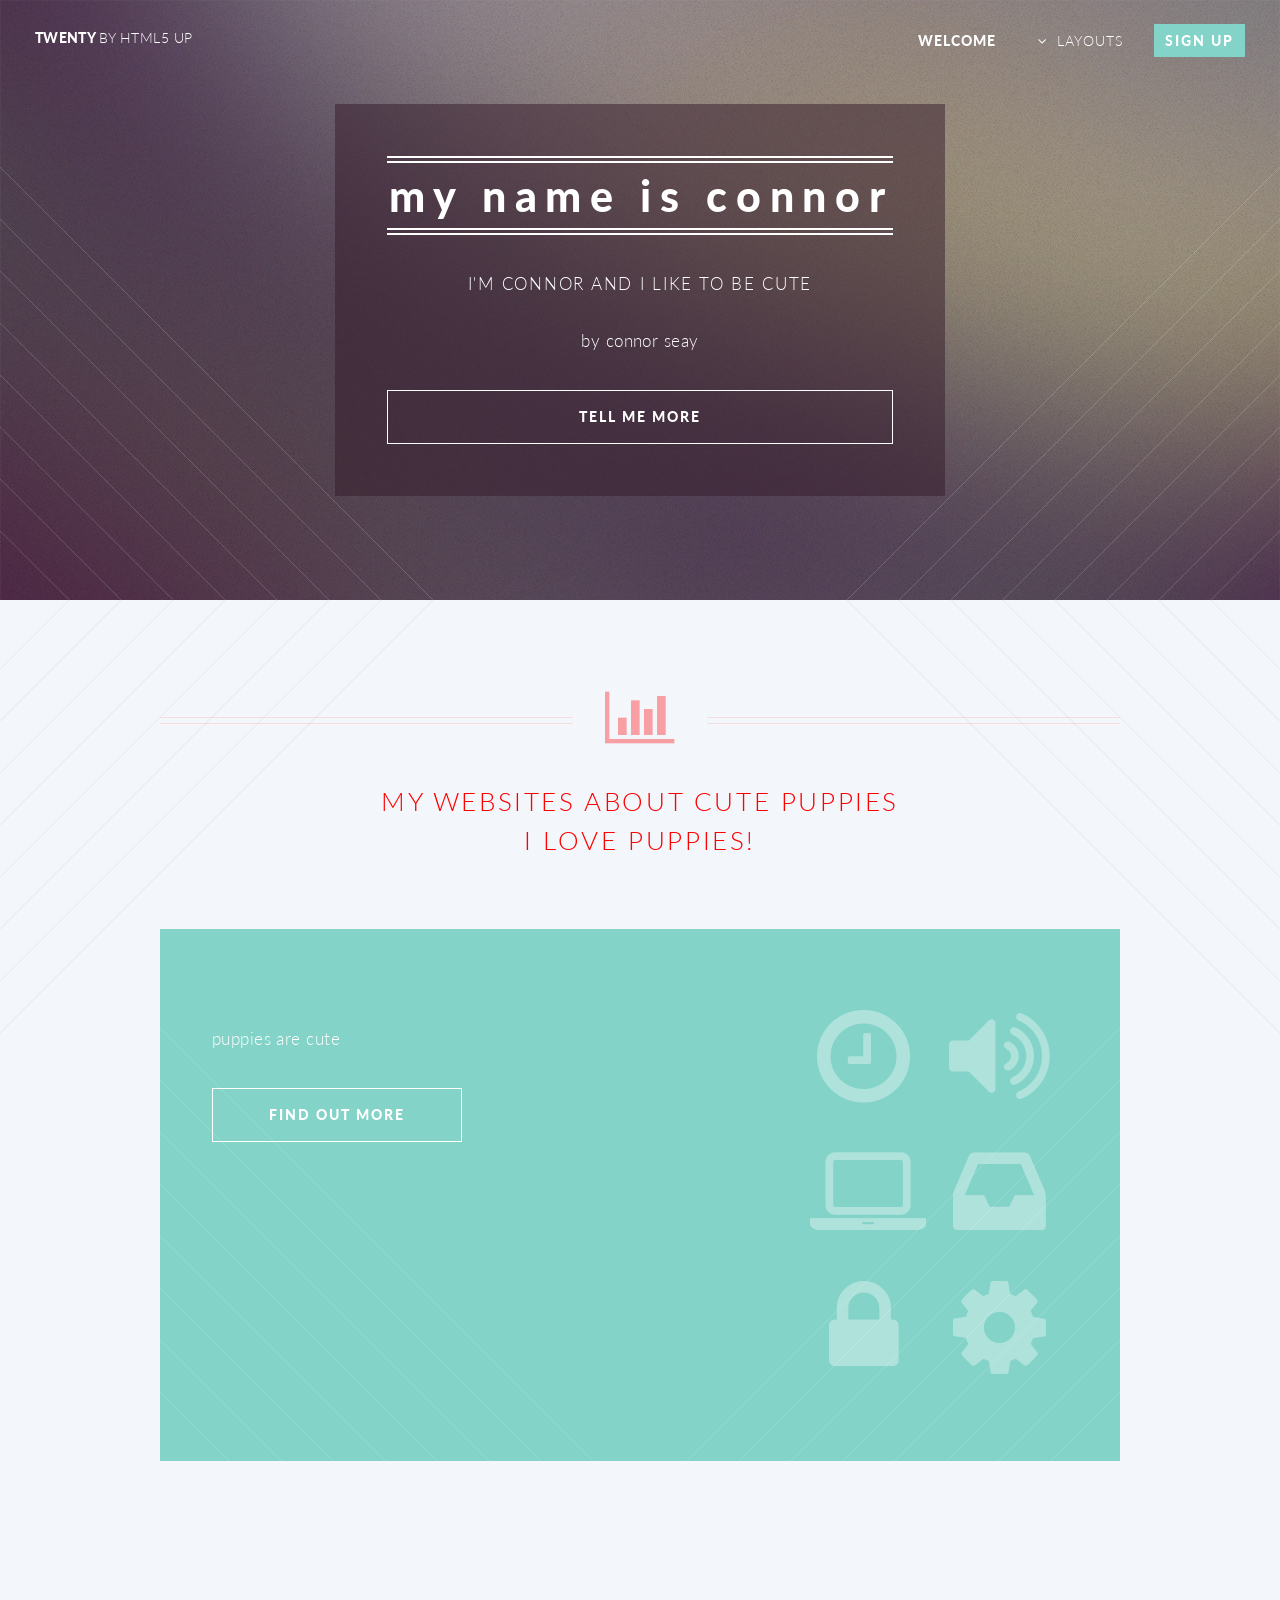
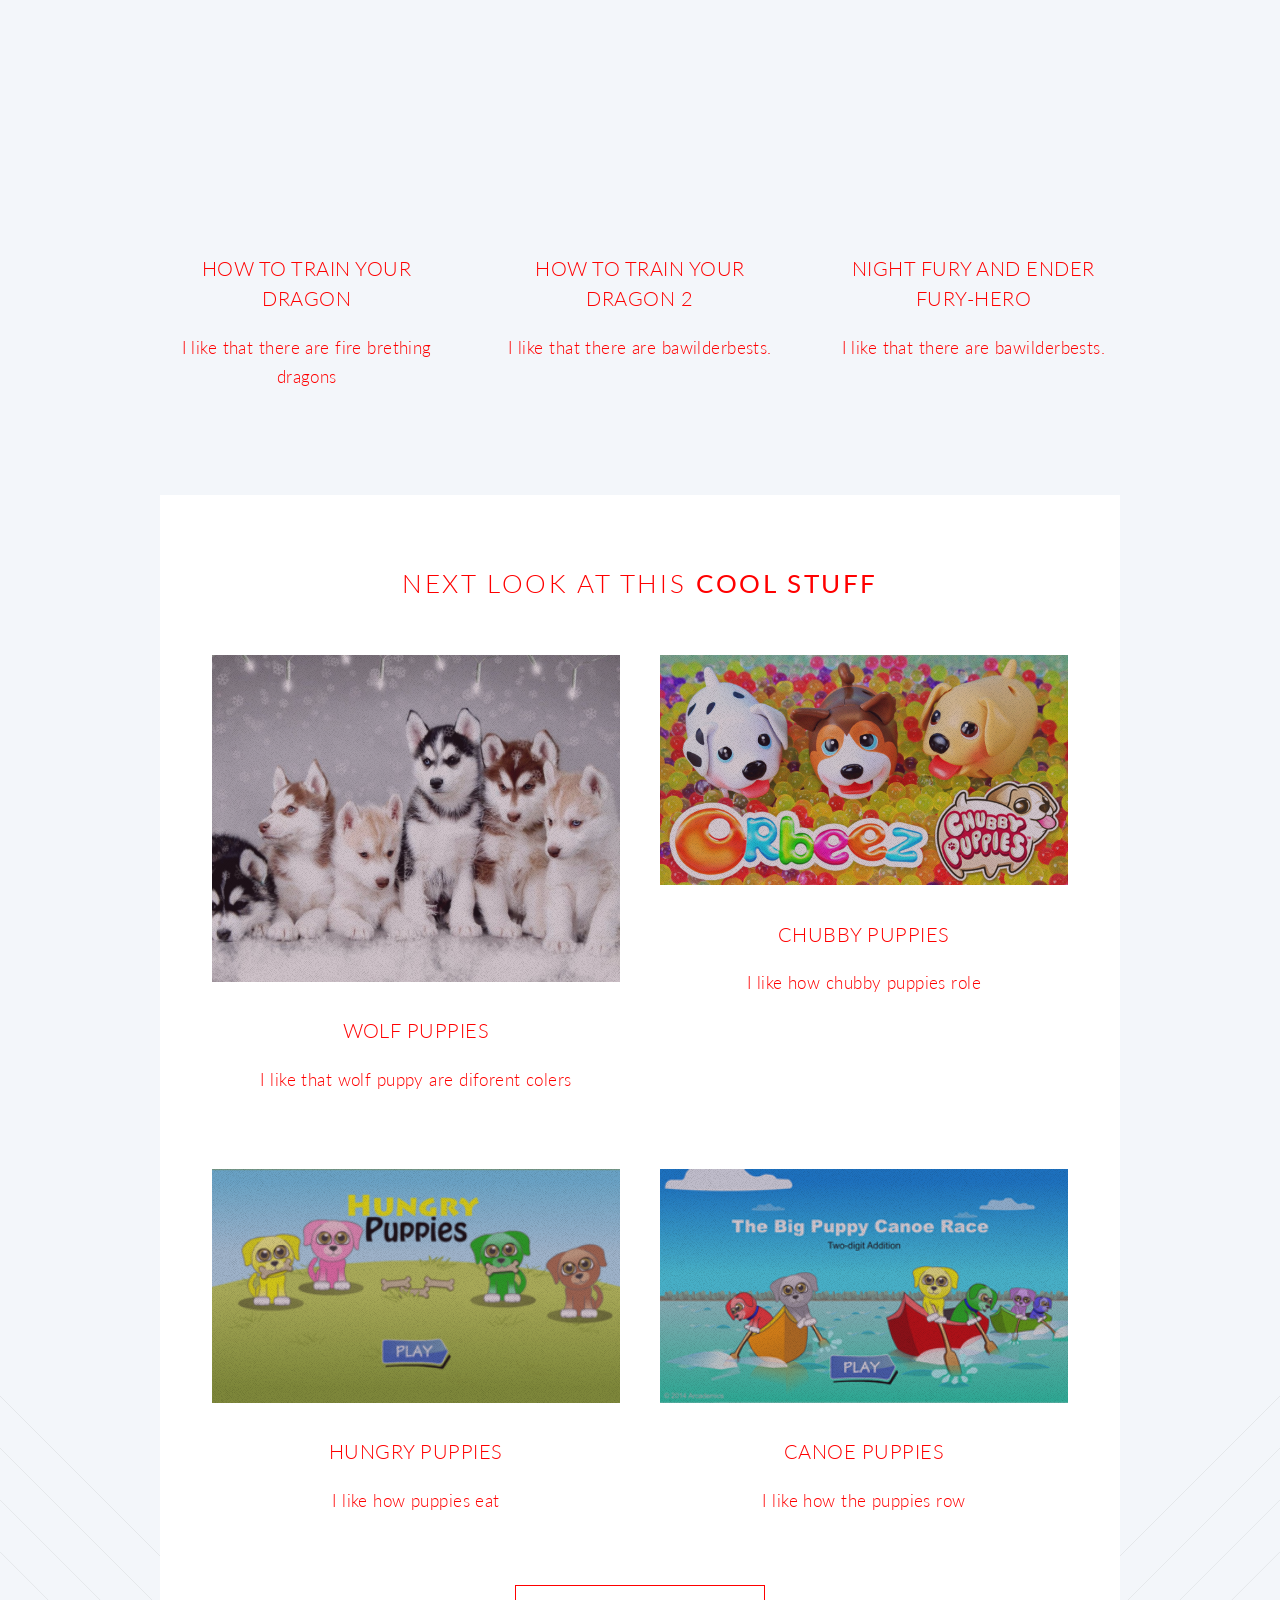
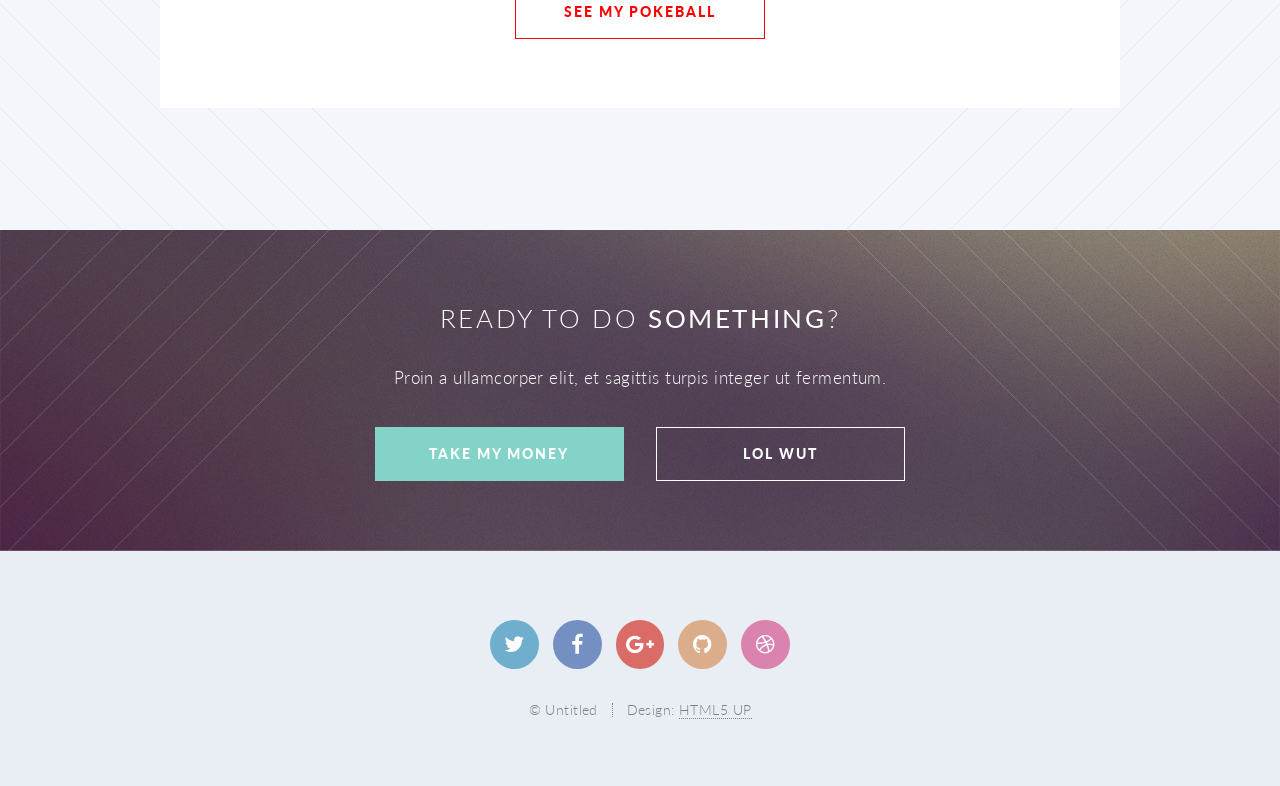
<file: index.html>
<!DOCTYPE HTML>
<!--
	Twenty by HTML5 UP
	html5up.net | @ajlkn
	Free for personal and commercial use under the CCA 3.0 license (html5up.net/license)
-->
<html>
	<head>
		<title>Connor's Website</title>
		<meta charset="utf-8" />
		<meta name="viewport" content="width=device-width, initial-scale=1" />
		<!--[if lte IE 8]><script src="assets/js/ie/html5shiv.js"></script><![endif]-->
		<link rel="stylesheet" href="assets/css/main.css" />
		<link rel="stylesheet" href="assets/css/custom.css" />
		<!--[if lte IE 8]><link rel="stylesheet" href="assets/css/ie8.css" /><![endif]-->
		<!--[if lte IE 9]><link rel="stylesheet" href="assets/css/ie9.css" /><![endif]-->
	</head>
	<body class="index">
		<div id="page-wrapper">

			<!-- Header -->
				<header id="header" class="alt">
					<h1 id="logo"><a href="index.html">Twenty <span>by HTML5 UP</span></a></h1>
					<nav id="nav">
						<ul>
							<li class="current"><a href="index.html">Welcome</a></li>
							<li class="submenu">
								<a href="#">Layouts</a>
								<ul>
									<li><a href="left-sidebar.html">Left Sidebar</a></li>
									<li><a href="right-sidebar.html">Right Sidebar</a></li>
									<li><a href="no-sidebar.html">No Sidebar</a></li>
									<li><a href="contact.html">Contact</a></li>
									<li class="submenu">
										<a href="#">Submenu</a>
										<ul>
											<li><a href="#">Dolore Sed</a></li>
											<li><a href="#">Consequat</a></li>
											<li><a href="#">Lorem Magna</a></li>
											<li><a href="#">Sed Magna</a></li>
											<li><a href="#">Ipsum Nisl</a></li>
										</ul>
									</li>
								</ul>
							</li>
							<li><a href="#" class="button special">Sign Up</a></li>
						</ul>
					</nav>
				</header>

			<!-- Banner -->
				<section id="banner">

					<!--
						".inner" is set up as an inline-block so it automatically expands
						in both directions to fit whatever's inside it. This means it won't
						automatically wrap lines, so be sure to use line breaks where
						appropriate (<br />).
					-->
					<div class="inner">

						<header>
							<h2 style="text-transform:lowercase"> My name is Connor</h2>
						</header>
						<p>I'm connor and I like to be cute
            </p>
						<br />
						by connor seay</p>
						<footer>
							<ul class="buttons vertical">
								<li><a href="#main" class="button fit scrolly">Tell Me More</a></li>
							</ul>
						</footer>

					</div>

				</section>

			<!-- Main -->
				<article id="main">
		<header class="special container">
						<span class="icon fa-bar-chart-o"></span>
						<h2> my websites about cute puppies<br> I LOVE PUPPIES!</h2>
						
					</header>

					<!-- One -->
						<section class="wrapper style2 container special-alt">
							<div class="row 50%">
								<div class="8u 12u(narrower)">

									<header>
										<h2></h2>
									</header>
									<p>puppies are cute</p>
									<footer>
										<ul class="buttons">
											<li><a href="#" class="button">Find Out More</a></li>
										</ul>
									</footer>

								</div>
								<div class="4u 12u(narrower) important(narrower)">

									<ul class="featured-icons">
										<li><span class="icon fa-clock-o"><span class="label">Feature 1</span></span></li>
										<li><span class="icon fa-volume-up"><span class="label">Feature 2</span></span></li>
										<li><span class="icon fa-laptop"><span class="label">Feature 3</span></span></li>
										<li><span class="icon fa-inbox"><span class="label">Feature 4</span></span></li>
										<li><span class="icon fa-lock"><span class="label">Feature 5</span></span></li>
										<li><span class="icon fa-cog"><span class="label">Feature 6</span></span></li>
									</ul>

								</div>
							</div>
						</section>

					<!-- Two -->
						<section class="wrapper style1 container special">
							<div class="row">
								<div class="4u 12u(narrower)">

									<section>
										<iframe width="560" height="315" src="https://www.youtube.com/embed/2rVQ-Ck6AKQ?list=PLfOa0HGHfyGZstQYnkNWOwpnrivXxSxiH" frameborder="0" allowfullscreen></iframe>
										<header>
											<h3>How to Train your dragon</h3>
										</header>
										<p>I like that there  are fire brething dragons</p>
									</section>

								</div>
								<div class="4u 12u(narrower)">

									<section>
										<iframe width="560" height="315" src="https://www.youtube.com/embed/ZfCq0QVvrSY" frameborder="0" allowfullscreen></iframe>
										<header>
											<h3>How to Train your Dragon 2</h3>
										</header>
										<p>I like that there are bawilderbests.</p>
									</section>

								</div>

								<div class="4u 12u(narrower)">

									<section>
										<iframe width="560" height="315" src="https://www.youtube.com/embed/fael7Qv0Vgc" frameborder="0" allowfullscreen></iframe>
										<header>
											<h3>night fury and ender fury-hero</h3>
										</header>
										<p>I like that there are bawilderbests.</p>
									</section>

								</div>

							</div>
						</section>

					<!-- Three -->
						<section class="wrapper style3 container special">

							<header class="major">
								<h2>Next look at this <strong>cool stuff</strong></h2>
							</header>

							<div class="row">
								<div class="6u 12u(narrower)">

									<section>
										<a href="https://www.pinterest.com/pin/181692166195555050/" class="image featured"><img src="images/picpuppy.jpg" alt="" /></a>
										<header>
											<h3>wolf puppies</h3>
										</header>
										<p>I like that wolf puppy are diforent colers</p>
									</section>

								</div>
								<div class="6u 12u(narrower)">

									<section>
										<a href="http://chubbypuppies.com/products.php?loc=en_US" class="image featured"><img src="images/gummypuppy.jpg" alt="" /></a>
										<header>
											<h3>chubby puppies</h3>
										</header>
										<p>I like how chubby puppies role</p>
									</section>

								</div>
							</div>
							<div class="row">
								<div class="6u 12u(narrower)">

									<section>
										<a href="http://www.mathplayground.com/ASB_Hungry_Puppies_Decimals.html" class="image featured"><img src="images/hungry-puppies.png" alt="" /></a>
										<header>
											<h3>Hungry Puppies</h3>
										</header>
										<p>I like how puppies eat</p>
									</section>

								</div>
								<div class="6u 12u(narrower)">

									<section>
										<a href="http://www.mathplayground.com/ASB_Canoe_Puppies.html" class="image featured"><img src="images/canoe-puppies.png" alt="" /></a>
										<header>
											<h3>canoe puppies</h3>
										</header>
										<p>I like how the puppies row</p>
									</section>

								</div>
							</div>

							<footer class="major">
								<ul class="buttons">
									<li><a href="pokeball/index.html" class="button">See my pokeball</a></li>
								</ul>
							</footer>

						</section>

				</article>

			<!-- CTA -->
				<section id="cta">

					<header>
						<h2>Ready to do <strong>something</strong>?</h2>
						<p>Proin a ullamcorper elit, et sagittis turpis integer ut fermentum.</p>
					</header>
					<footer>
						<ul class="buttons">
							<li><a href="#" class="button special">Take My Money</a></li>
							<li><a href="#" class="button">LOL Wut</a></li>
						</ul>
					</footer>

				</section>

			<!-- Footer -->
				<footer id="footer">

					<ul class="icons">
						<li><a href="#" class="icon circle fa-twitter"><span class="label">Twitter</span></a></li>
						<li><a href="#" class="icon circle fa-facebook"><span class="label">Facebook</span></a></li>
						<li><a href="#" class="icon circle fa-google-plus"><span class="label">Google+</span></a></li>
						<li><a href="#" class="icon circle fa-github"><span class="label">Github</span></a></li>
						<li><a href="#" class="icon circle fa-dribbble"><span class="label">Dribbble</span></a></li>
					</ul>

					<ul class="copyright">
						<li>&copy; Untitled</li><li>Design: <a href="http://html5up.net">HTML5 UP</a></li>
					</ul>

				</footer>

		</div>

		<!-- Scripts -->
			<script src="assets/js/jquery.min.js"></script>
			<script src="assets/js/jquery.dropotron.min.js"></script>
			<script src="assets/js/jquery.scrolly.min.js"></script>
			<script src="assets/js/jquery.scrollgress.min.js"></script>
			<script src="assets/js/skel.min.js"></script>
			<script src="assets/js/util.js"></script>
			<!--[if lte IE 8]><script src="assets/js/ie/respond.min.js"></script><![endif]-->
			<script src="assets/js/main.js"></script>

	</body>
</html>
</file>
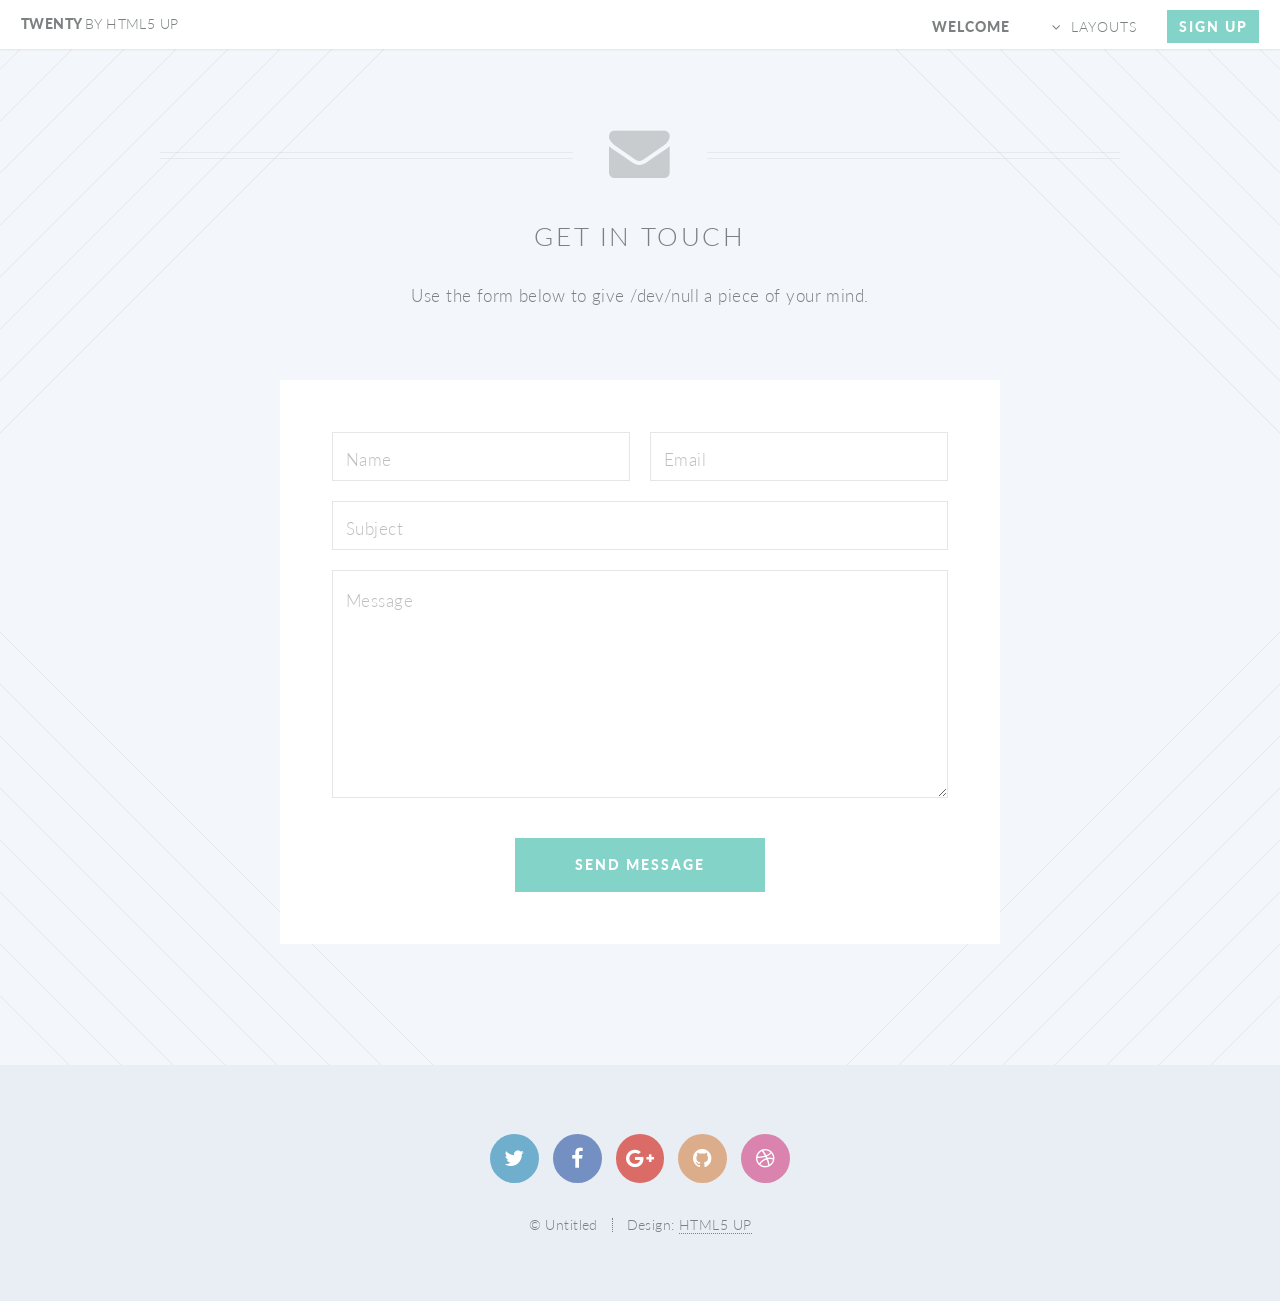
<file: contact.html>
<!DOCTYPE HTML>
<!--
	Twenty by HTML5 UP
	html5up.net | @ajlkn
	Free for personal and commercial use under the CCA 3.0 license (html5up.net/license)
-->
<html>
	<head>
		<title>Contact - Twenty by HTML5 UP</title>
		<meta charset="utf-8" />
		<meta name="viewport" content="width=device-width, initial-scale=1" />
		<!--[if lte IE 8]><script src="assets/js/ie/html5shiv.js"></script><![endif]-->
		<link rel="stylesheet" href="assets/css/main.css" />
		<!--[if lte IE 8]><link rel="stylesheet" href="assets/css/ie8.css" /><![endif]-->
		<!--[if lte IE 9]><link rel="stylesheet" href="assets/css/ie9.css" /><![endif]-->
	</head>
	<body class="contact">
		<div id="page-wrapper">

			<!-- Header -->
				<header id="header">
					<h1 id="logo"><a href="index.html">Twenty <span>by HTML5 UP</span></a></h1>
					<nav id="nav">
						<ul>
							<li class="current"><a href="index.html">Welcome</a></li>
							<li class="submenu">
								<a href="#">Layouts</a>
								<ul>
									<li><a href="left-sidebar.html">Left Sidebar</a></li>
									<li><a href="right-sidebar.html">Right Sidebar</a></li>
									<li><a href="no-sidebar.html">No Sidebar</a></li>
									<li><a href="contact.html">Contact</a></li>
									<li class="submenu">
										<a href="#">Submenu</a>
										<ul>
											<li><a href="#">Dolore Sed</a></li>
											<li><a href="#">Consequat</a></li>
											<li><a href="#">Lorem Magna</a></li>
											<li><a href="#">Sed Magna</a></li>
											<li><a href="#">Ipsum Nisl</a></li>
										</ul>
									</li>
								</ul>
							</li>
							<li><a href="#" class="button special">Sign Up</a></li>
						</ul>
					</nav>
				</header>

			<!-- Main -->
				<article id="main">

					<header class="special container">
						<span class="icon fa-envelope"></span>
						<h2>Get In Touch</h2>
						<p>Use the form below to give /dev/null a piece of your mind.</p>
					</header>

					<!-- One -->
						<section class="wrapper style4 special container 75%">

							<!-- Content -->
								<div class="content">
									<form>
										<div class="row 50%">
											<div class="6u 12u(mobile)">
												<input type="text" name="name" placeholder="Name" />
											</div>
											<div class="6u 12u(mobile)">
												<input type="text" name="email" placeholder="Email" />
											</div>
										</div>
										<div class="row 50%">
											<div class="12u">
												<input type="text" name="subject" placeholder="Subject" />
											</div>
										</div>
										<div class="row 50%">
											<div class="12u">
												<textarea name="message" placeholder="Message" rows="7"></textarea>
											</div>
										</div>
										<div class="row">
											<div class="12u">
												<ul class="buttons">
													<li><input type="submit" class="special" value="Send Message" /></li>
												</ul>
											</div>
										</div>
									</form>
								</div>

						</section>

				</article>

			<!-- Footer -->
				<footer id="footer">

					<ul class="icons">
						<li><a href="#" class="icon circle fa-twitter"><span class="label">Twitter</span></a></li>
						<li><a href="#" class="icon circle fa-facebook"><span class="label">Facebook</span></a></li>
						<li><a href="#" class="icon circle fa-google-plus"><span class="label">Google+</span></a></li>
						<li><a href="#" class="icon circle fa-github"><span class="label">Github</span></a></li>
						<li><a href="#" class="icon circle fa-dribbble"><span class="label">Dribbble</span></a></li>
					</ul>

					<ul class="copyright">
						<li>&copy; Untitled</li><li>Design: <a href="http://html5up.net">HTML5 UP</a></li>
					</ul>

				</footer>

		</div>

		<!-- Scripts -->
			<script src="assets/js/jquery.min.js"></script>
			<script src="assets/js/jquery.dropotron.min.js"></script>
			<script src="assets/js/jquery.scrolly.min.js"></script>
			<script src="assets/js/jquery.scrollgress.min.js"></script>
			<script src="assets/js/skel.min.js"></script>
			<script src="assets/js/util.js"></script>
			<!--[if lte IE 8]><script src="assets/js/ie/respond.min.js"></script><![endif]-->
			<script src="assets/js/main.js"></script>

	</body>
</html>
</file>
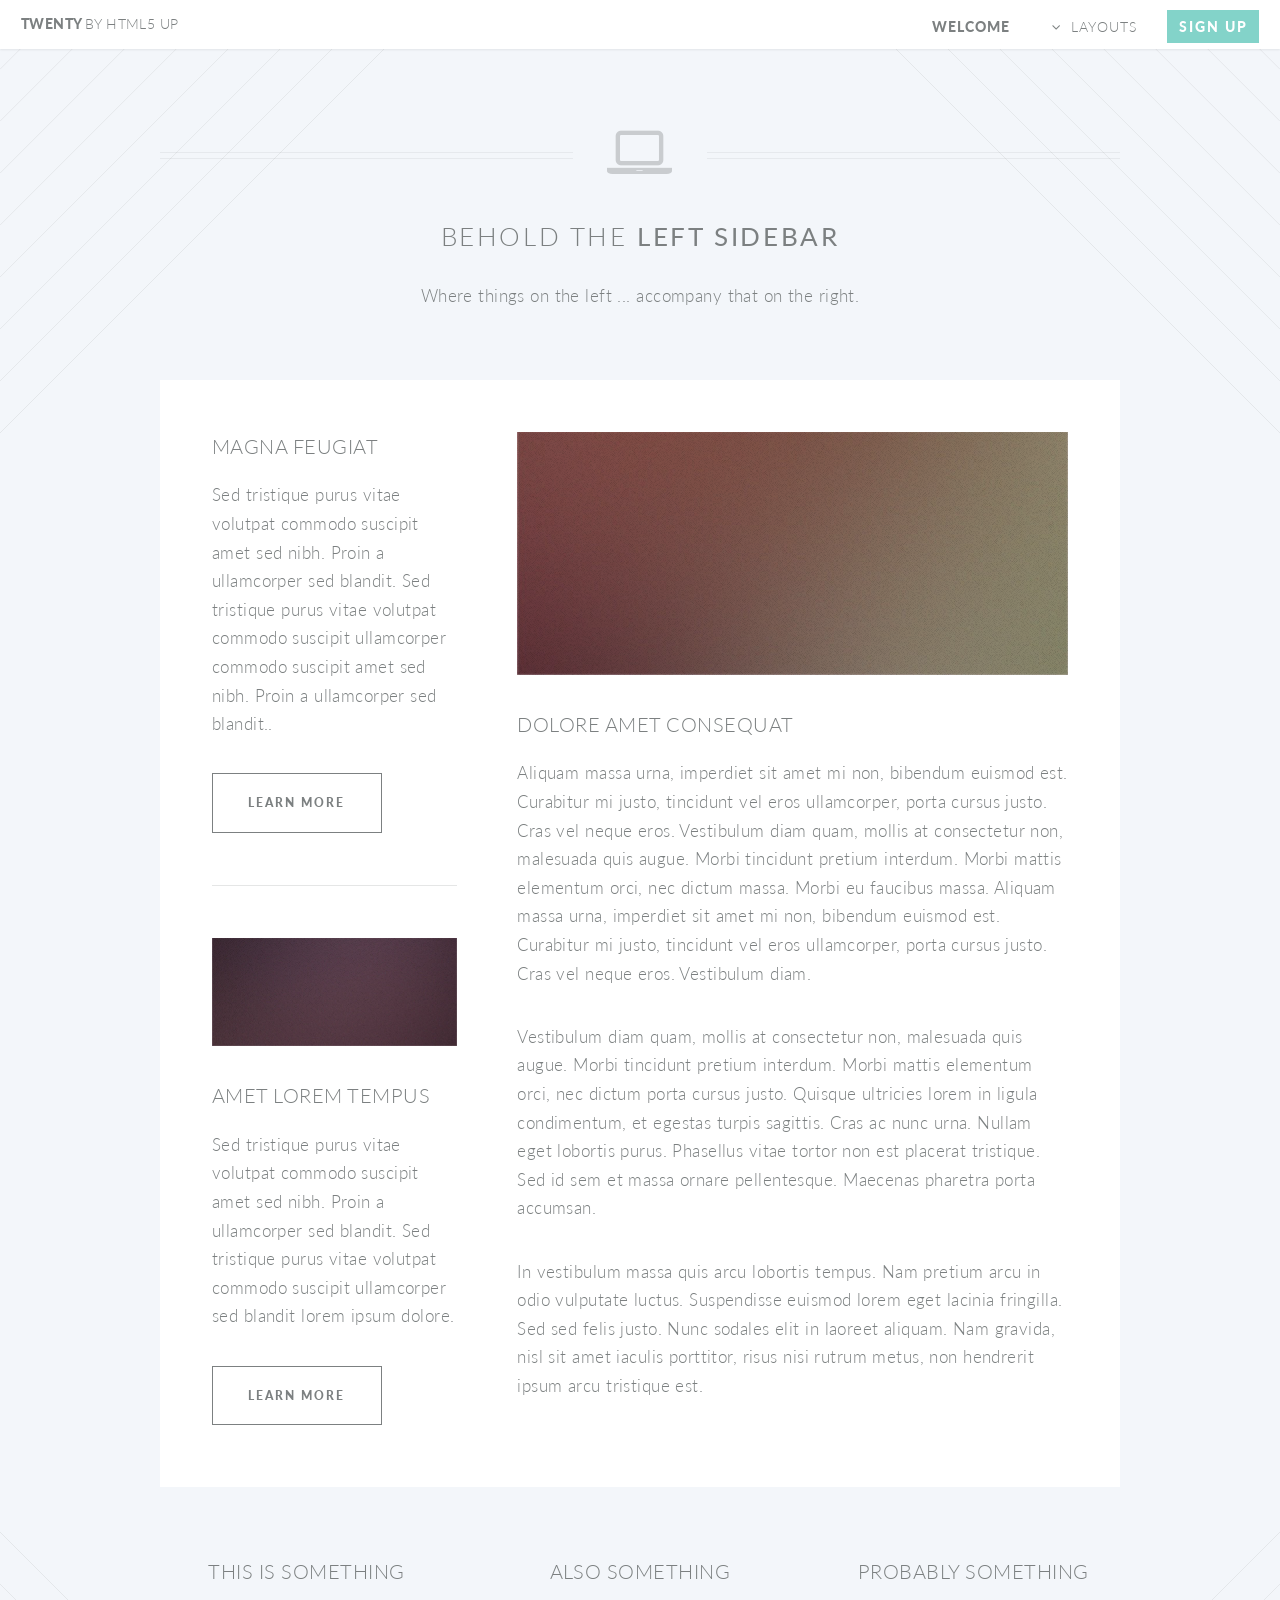
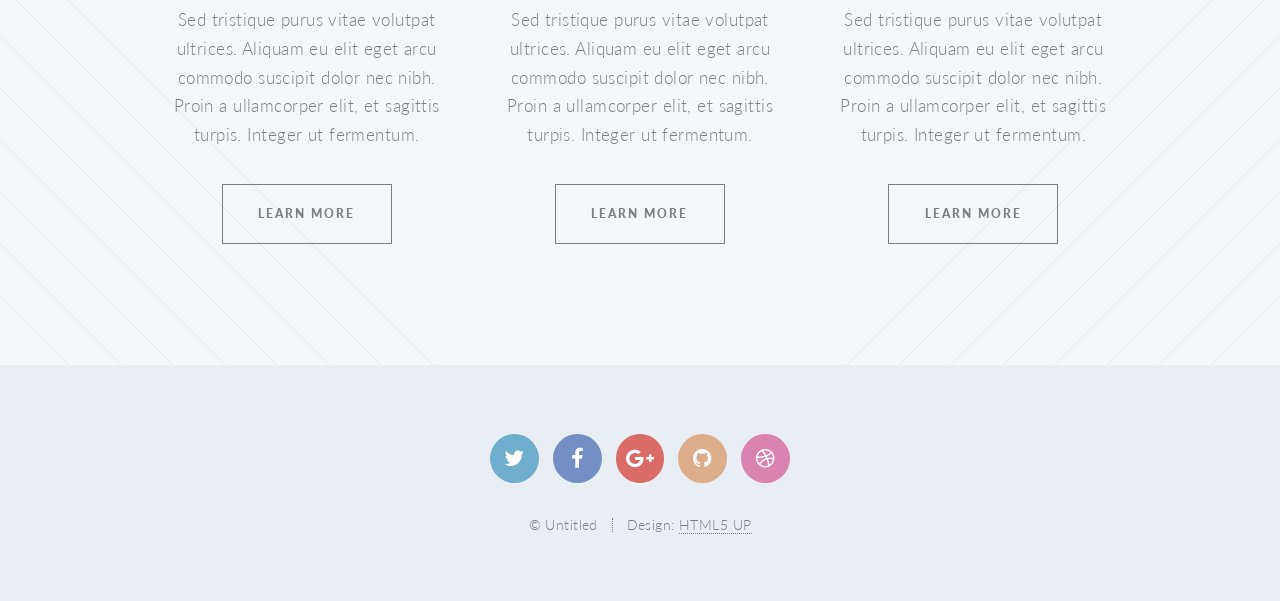
<file: left-sidebar.html>
<!DOCTYPE HTML>
<!--
	Twenty by HTML5 UP
	html5up.net | @ajlkn
	Free for personal and commercial use under the CCA 3.0 license (html5up.net/license)
-->
<html>
	<head>
		<title>Left Sidebar - Twenty by HTML5 UP</title>
		<meta charset="utf-8" />
		<meta name="viewport" content="width=device-width, initial-scale=1" />
		<!--[if lte IE 8]><script src="assets/js/ie/html5shiv.js"></script><![endif]-->
		<link rel="stylesheet" href="assets/css/main.css" />
		<!--[if lte IE 8]><link rel="stylesheet" href="assets/css/ie8.css" /><![endif]-->
		<!--[if lte IE 9]><link rel="stylesheet" href="assets/css/ie9.css" /><![endif]-->
	</head>
	<body class="left-sidebar">
		<div id="page-wrapper">

			<!-- Header -->
				<header id="header">
					<h1 id="logo"><a href="index.html">Twenty <span>by HTML5 UP</span></a></h1>
					<nav id="nav">
						<ul>
							<li class="current"><a href="index.html">Welcome</a></li>
							<li class="submenu">
								<a href="#">Layouts</a>
								<ul>
									<li><a href="left-sidebar.html">Left Sidebar</a></li>
									<li><a href="right-sidebar.html">Right Sidebar</a></li>
									<li><a href="no-sidebar.html">No Sidebar</a></li>
									<li><a href="contact.html">Contact</a></li>
									<li class="submenu">
										<a href="#">Submenu</a>
										<ul>
											<li><a href="#">Dolore Sed</a></li>
											<li><a href="#">Consequat</a></li>
											<li><a href="#">Lorem Magna</a></li>
											<li><a href="#">Sed Magna</a></li>
											<li><a href="#">Ipsum Nisl</a></li>
										</ul>
									</li>
								</ul>
							</li>
							<li><a href="#" class="button special">Sign Up</a></li>
						</ul>
					</nav>
				</header>

			<!-- Main -->
				<article id="main">

					<header class="special container">
						<span class="icon fa-laptop"></span>
						<h2>Behold the <strong>Left Sidebar</strong></h2>
						<p>Where things on the left ... accompany that on the right.</p>
					</header>

					<!-- One -->
						<section class="wrapper style4 container">

							<div class="row 150%">
								<div class="4u 12u(narrower)">

									<!-- Sidebar -->
										<div class="sidebar">
											<section>
												<header>
													<h3>Magna Feugiat</h3>
												</header>
												<p>Sed tristique purus vitae volutpat commodo suscipit amet sed nibh. Proin a ullamcorper sed blandit. Sed tristique purus vitae volutpat commodo suscipit ullamcorper commodo suscipit amet sed nibh. Proin a ullamcorper sed blandit..</p>
												<footer>
													<ul class="buttons">
														<li><a href="#" class="button small">Learn More</a></li>
													</ul>
												</footer>
											</section>

											<section>
												<a href="#" class="image featured"><img src="images/pic03.jpg" alt="" /></a>
												<header>
													<h3>Amet Lorem Tempus</h3>
												</header>
												<p>Sed tristique purus vitae volutpat commodo suscipit amet sed nibh. Proin a ullamcorper sed blandit. Sed tristique purus vitae volutpat commodo suscipit ullamcorper sed blandit lorem ipsum dolore.</p>
												<footer>
													<ul class="buttons">
														<li><a href="#" class="button small">Learn More</a></li>
													</ul>
												</footer>
											</section>
										</div>

								</div>
								<div class="8u 12u(narrower) important(narrower)">

									<!-- Content -->
										<div class="content">
											<section>
												<a href="#" class="image featured"><img src="images/pic02.jpg" alt="" /></a>
												<header>
													<h3>Dolore Amet Consequat</h3>
												</header>
												<p>Aliquam massa urna, imperdiet sit amet mi non, bibendum euismod est. Curabitur mi justo, tincidunt vel eros ullamcorper, porta cursus justo. Cras vel neque eros. Vestibulum diam quam, mollis at consectetur non, malesuada quis augue. Morbi tincidunt pretium interdum. Morbi mattis elementum orci, nec dictum massa. Morbi eu faucibus massa. Aliquam massa urna, imperdiet sit amet mi non, bibendum euismod est. Curabitur mi justo, tincidunt vel eros ullamcorper, porta cursus justo. Cras vel neque eros. Vestibulum diam.</p>
												<p>Vestibulum diam quam, mollis at consectetur non, malesuada quis augue. Morbi tincidunt pretium interdum. Morbi mattis elementum orci, nec dictum porta cursus justo. Quisque ultricies lorem in ligula condimentum, et egestas turpis sagittis. Cras ac nunc urna. Nullam eget lobortis purus. Phasellus vitae tortor non est placerat tristique. Sed id sem et massa ornare pellentesque. Maecenas pharetra porta accumsan. </p>
												<p>In vestibulum massa quis arcu lobortis tempus. Nam pretium arcu in odio vulputate luctus. Suspendisse euismod lorem eget lacinia fringilla. Sed sed felis justo. Nunc sodales elit in laoreet aliquam. Nam gravida, nisl sit amet iaculis porttitor, risus nisi rutrum metus, non hendrerit ipsum arcu tristique est.</p>
											</section>
										</div>

								</div>
							</div>
						</section>

					<!-- Two -->
						<section class="wrapper style1 container special">
							<div class="row">
								<div class="4u 12u(narrower)">

									<section>
										<header>
											<h3>This is Something</h3>
										</header>
										<p>Sed tristique purus vitae volutpat ultrices. Aliquam eu elit eget arcu commodo suscipit dolor nec nibh. Proin a ullamcorper elit, et sagittis turpis. Integer ut fermentum.</p>
										<footer>
											<ul class="buttons">
												<li><a href="#" class="button small">Learn More</a></li>
											</ul>
										</footer>
									</section>

								</div>
								<div class="4u 12u(narrower)">

									<section>
										<header>
											<h3>Also Something</h3>
										</header>
										<p>Sed tristique purus vitae volutpat ultrices. Aliquam eu elit eget arcu commodo suscipit dolor nec nibh. Proin a ullamcorper elit, et sagittis turpis. Integer ut fermentum.</p>
										<footer>
											<ul class="buttons">
												<li><a href="#" class="button small">Learn More</a></li>
											</ul>
										</footer>
									</section>

								</div>
								<div class="4u 12u(narrower)">

									<section>
										<header>
											<h3>Probably Something</h3>
										</header>
										<p>Sed tristique purus vitae volutpat ultrices. Aliquam eu elit eget arcu commodo suscipit dolor nec nibh. Proin a ullamcorper elit, et sagittis turpis. Integer ut fermentum.</p>
										<footer>
											<ul class="buttons">
												<li><a href="#" class="button small">Learn More</a></li>
											</ul>
										</footer>
									</section>

								</div>
							</div>
						</section>

				</article>

			<!-- Footer -->
				<footer id="footer">

					<ul class="icons">
						<li><a href="#" class="icon circle fa-twitter"><span class="label">Twitter</span></a></li>
						<li><a href="#" class="icon circle fa-facebook"><span class="label">Facebook</span></a></li>
						<li><a href="#" class="icon circle fa-google-plus"><span class="label">Google+</span></a></li>
						<li><a href="#" class="icon circle fa-github"><span class="label">Github</span></a></li>
						<li><a href="#" class="icon circle fa-dribbble"><span class="label">Dribbble</span></a></li>
					</ul>

					<ul class="copyright">
						<li>&copy; Untitled</li><li>Design: <a href="http://html5up.net">HTML5 UP</a></li>
					</ul>

				</footer>

		</div>

		<!-- Scripts -->
			<script src="assets/js/jquery.min.js"></script>
			<script src="assets/js/jquery.dropotron.min.js"></script>
			<script src="assets/js/jquery.scrolly.min.js"></script>
			<script src="assets/js/jquery.scrollgress.min.js"></script>
			<script src="assets/js/skel.min.js"></script>
			<script src="assets/js/util.js"></script>
			<!--[if lte IE 8]><script src="assets/js/ie/respond.min.js"></script><![endif]-->
			<script src="assets/js/main.js"></script>

	</body>
</html>
</file>
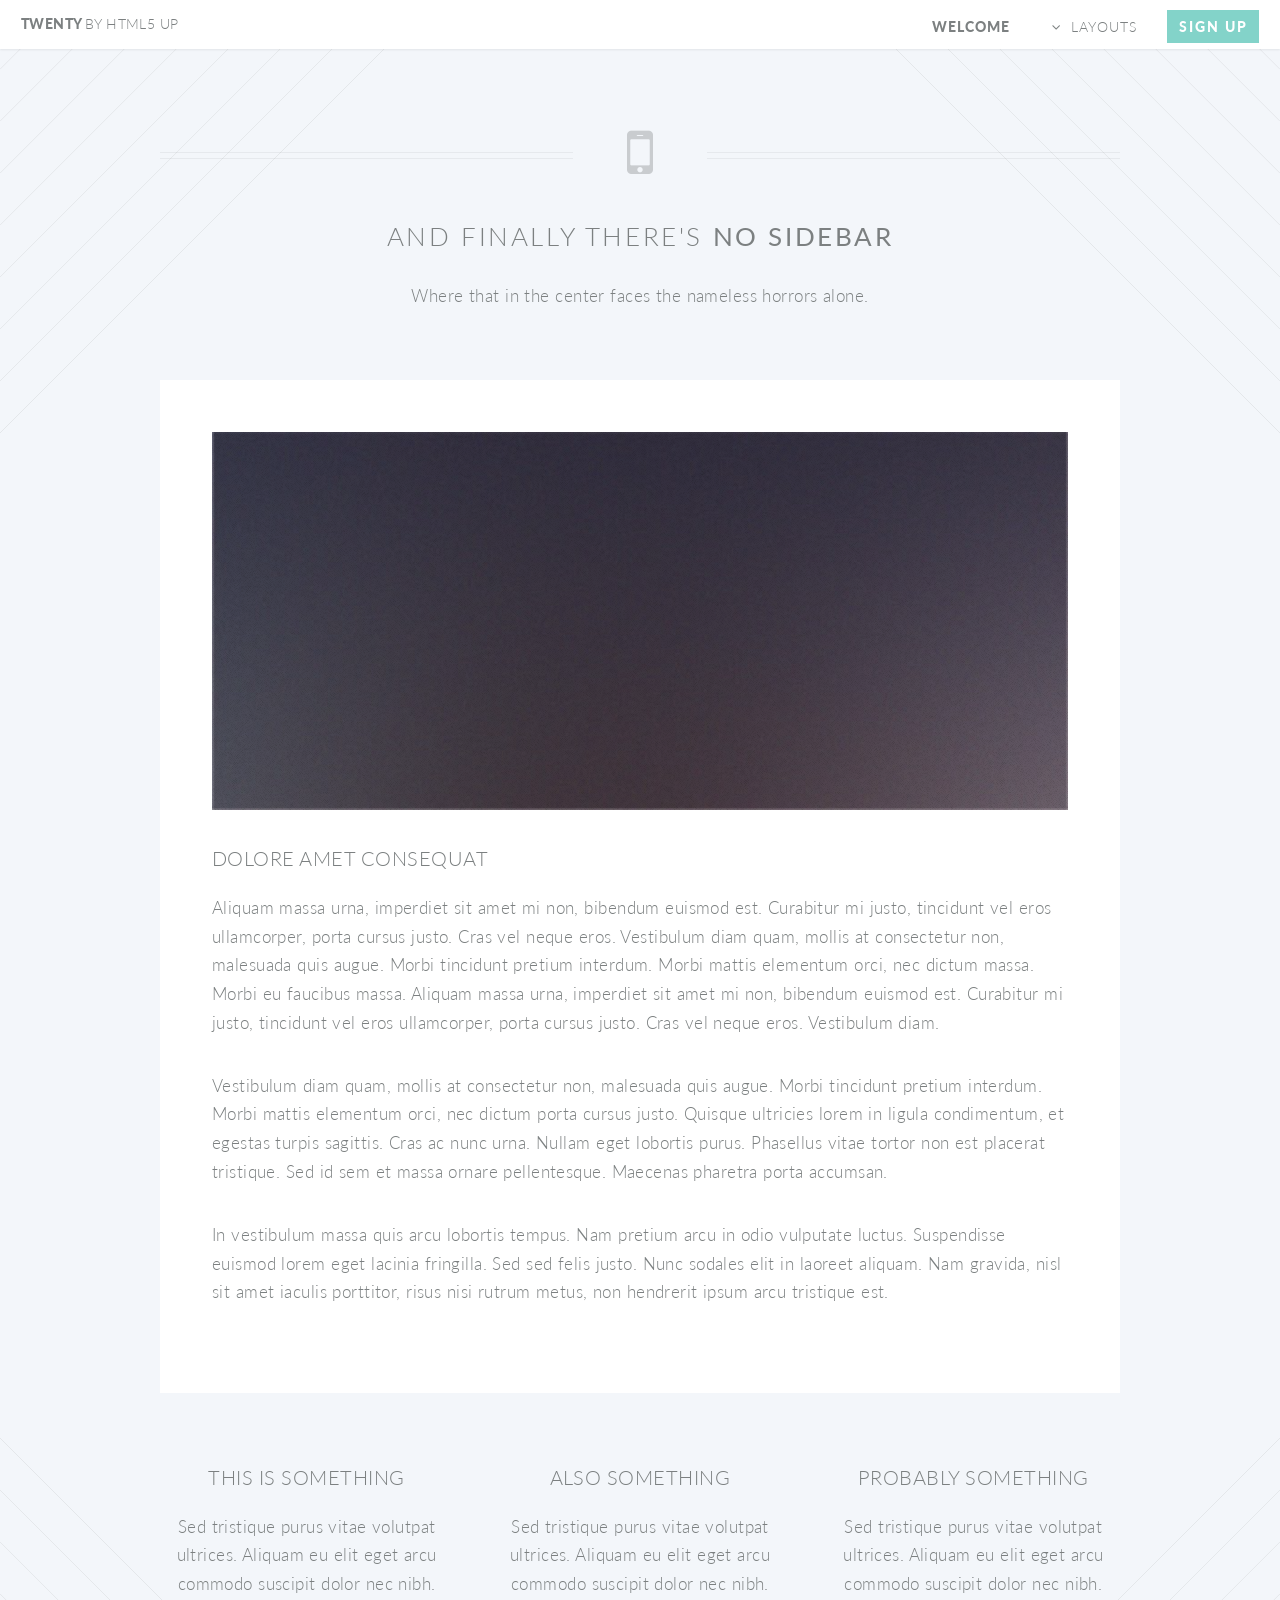
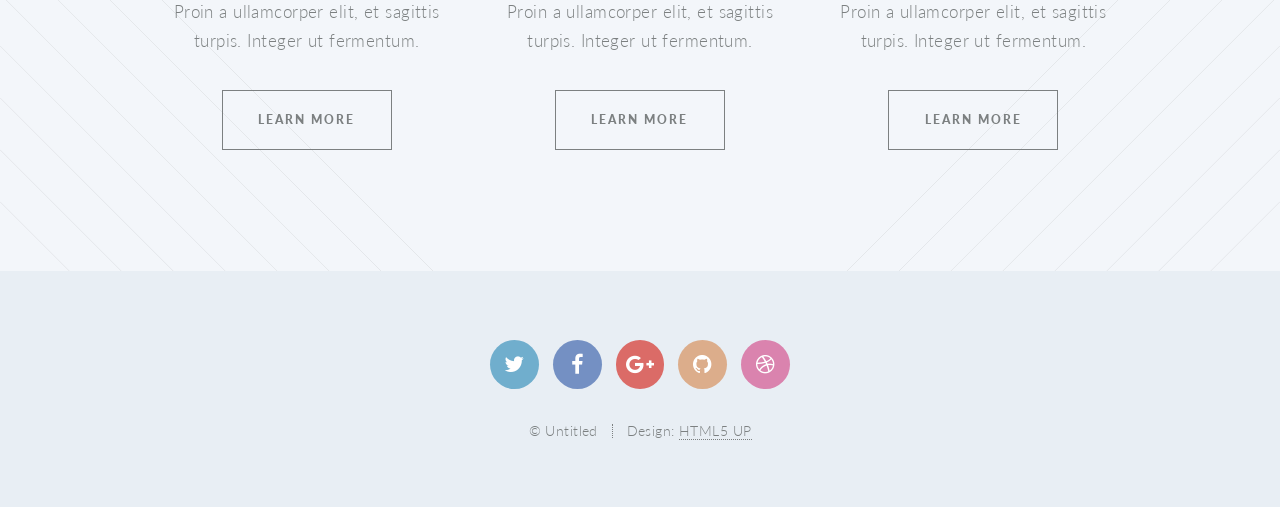
<file: no-sidebar.html>
<!DOCTYPE HTML>
<!--
	Twenty by HTML5 UP
	html5up.net | @ajlkn
	Free for personal and commercial use under the CCA 3.0 license (html5up.net/license)
-->
<html>
	<head>
		<title>No Sidebar - Twenty by HTML5 UP</title>
		<meta charset="utf-8" />
		<meta name="viewport" content="width=device-width, initial-scale=1" />
		<!--[if lte IE 8]><script src="assets/js/ie/html5shiv.js"></script><![endif]-->
		<link rel="stylesheet" href="assets/css/main.css" />
		<!--[if lte IE 8]><link rel="stylesheet" href="assets/css/ie8.css" /><![endif]-->
		<!--[if lte IE 9]><link rel="stylesheet" href="assets/css/ie9.css" /><![endif]-->
	</head>
	<body class="no-sidebar">
		<div id="page-wrapper">

			<!-- Header -->
				<header id="header">
					<h1 id="logo"><a href="index.html">Twenty <span>by HTML5 UP</span></a></h1>
					<nav id="nav">
						<ul>
							<li class="current"><a href="index.html">Welcome</a></li>
							<li class="submenu">
								<a href="#">Layouts</a>
								<ul>
									<li><a href="left-sidebar.html">Left Sidebar</a></li>
									<li><a href="right-sidebar.html">Right Sidebar</a></li>
									<li><a href="no-sidebar.html">No Sidebar</a></li>
									<li><a href="contact.html">Contact</a></li>
									<li class="submenu">
										<a href="#">Submenu</a>
										<ul>
											<li><a href="#">Dolore Sed</a></li>
											<li><a href="#">Consequat</a></li>
											<li><a href="#">Lorem Magna</a></li>
											<li><a href="#">Sed Magna</a></li>
											<li><a href="#">Ipsum Nisl</a></li>
										</ul>
									</li>
								</ul>
							</li>
							<li><a href="#" class="button special">Sign Up</a></li>
						</ul>
					</nav>
				</header>

			<!-- Main -->
				<article id="main">

					<header class="special container">
						<span class="icon fa-mobile"></span>
						<h2>And finally there's <strong>No Sidebar</strong></h2>
						<p>Where that in the center faces the nameless horrors alone.</p>
					</header>

					<!-- One -->
						<section class="wrapper style4 container">

							<!-- Content -->
								<div class="content">
									<section>
										<a href="#" class="image featured"><img src="images/pic04.jpg" alt="" /></a>
										<header>
											<h3>Dolore Amet Consequat</h3>
										</header>
										<p>Aliquam massa urna, imperdiet sit amet mi non, bibendum euismod est. Curabitur mi justo, tincidunt vel eros ullamcorper, porta cursus justo. Cras vel neque eros. Vestibulum diam quam, mollis at consectetur non, malesuada quis augue. Morbi tincidunt pretium interdum. Morbi mattis elementum orci, nec dictum massa. Morbi eu faucibus massa. Aliquam massa urna, imperdiet sit amet mi non, bibendum euismod est. Curabitur mi justo, tincidunt vel eros ullamcorper, porta cursus justo. Cras vel neque eros. Vestibulum diam.</p>
										<p>Vestibulum diam quam, mollis at consectetur non, malesuada quis augue. Morbi tincidunt pretium interdum. Morbi mattis elementum orci, nec dictum porta cursus justo. Quisque ultricies lorem in ligula condimentum, et egestas turpis sagittis. Cras ac nunc urna. Nullam eget lobortis purus. Phasellus vitae tortor non est placerat tristique. Sed id sem et massa ornare pellentesque. Maecenas pharetra porta accumsan. </p>
										<p>In vestibulum massa quis arcu lobortis tempus. Nam pretium arcu in odio vulputate luctus. Suspendisse euismod lorem eget lacinia fringilla. Sed sed felis justo. Nunc sodales elit in laoreet aliquam. Nam gravida, nisl sit amet iaculis porttitor, risus nisi rutrum metus, non hendrerit ipsum arcu tristique est.</p>
									</section>
								</div>

						</section>

					<!-- Two -->
						<section class="wrapper style1 container special">
							<div class="row">
								<div class="4u 12u(narrower)">

									<section>
										<header>
											<h3>This is Something</h3>
										</header>
										<p>Sed tristique purus vitae volutpat ultrices. Aliquam eu elit eget arcu commodo suscipit dolor nec nibh. Proin a ullamcorper elit, et sagittis turpis. Integer ut fermentum.</p>
										<footer>
											<ul class="buttons">
												<li><a href="#" class="button small">Learn More</a></li>
											</ul>
										</footer>
									</section>

								</div>
								<div class="4u 12u(narrower)">

									<section>
										<header>
											<h3>Also Something</h3>
										</header>
										<p>Sed tristique purus vitae volutpat ultrices. Aliquam eu elit eget arcu commodo suscipit dolor nec nibh. Proin a ullamcorper elit, et sagittis turpis. Integer ut fermentum.</p>
										<footer>
											<ul class="buttons">
												<li><a href="#" class="button small">Learn More</a></li>
											</ul>
										</footer>
									</section>

								</div>
								<div class="4u 12u(narrower)">

									<section>
										<header>
											<h3>Probably Something</h3>
										</header>
										<p>Sed tristique purus vitae volutpat ultrices. Aliquam eu elit eget arcu commodo suscipit dolor nec nibh. Proin a ullamcorper elit, et sagittis turpis. Integer ut fermentum.</p>
										<footer>
											<ul class="buttons">
												<li><a href="#" class="button small">Learn More</a></li>
											</ul>
										</footer>
									</section>

								</div>
							</div>
						</section>

				</article>

			<!-- Footer -->
				<footer id="footer">

					<ul class="icons">
						<li><a href="#" class="icon circle fa-twitter"><span class="label">Twitter</span></a></li>
						<li><a href="#" class="icon circle fa-facebook"><span class="label">Facebook</span></a></li>
						<li><a href="#" class="icon circle fa-google-plus"><span class="label">Google+</span></a></li>
						<li><a href="#" class="icon circle fa-github"><span class="label">Github</span></a></li>
						<li><a href="#" class="icon circle fa-dribbble"><span class="label">Dribbble</span></a></li>
					</ul>

					<ul class="copyright">
						<li>&copy; Untitled</li><li>Design: <a href="http://html5up.net">HTML5 UP</a></li>
					</ul>

				</footer>

		</div>

		<!-- Scripts -->
			<script src="assets/js/jquery.min.js"></script>
			<script src="assets/js/jquery.dropotron.min.js"></script>
			<script src="assets/js/jquery.scrolly.min.js"></script>
			<script src="assets/js/jquery.scrollgress.min.js"></script>
			<script src="assets/js/skel.min.js"></script>
			<script src="assets/js/util.js"></script>
			<!--[if lte IE 8]><script src="assets/js/ie/respond.min.js"></script><![endif]-->
			<script src="assets/js/main.js"></script>

	</body>
</html>
</file>
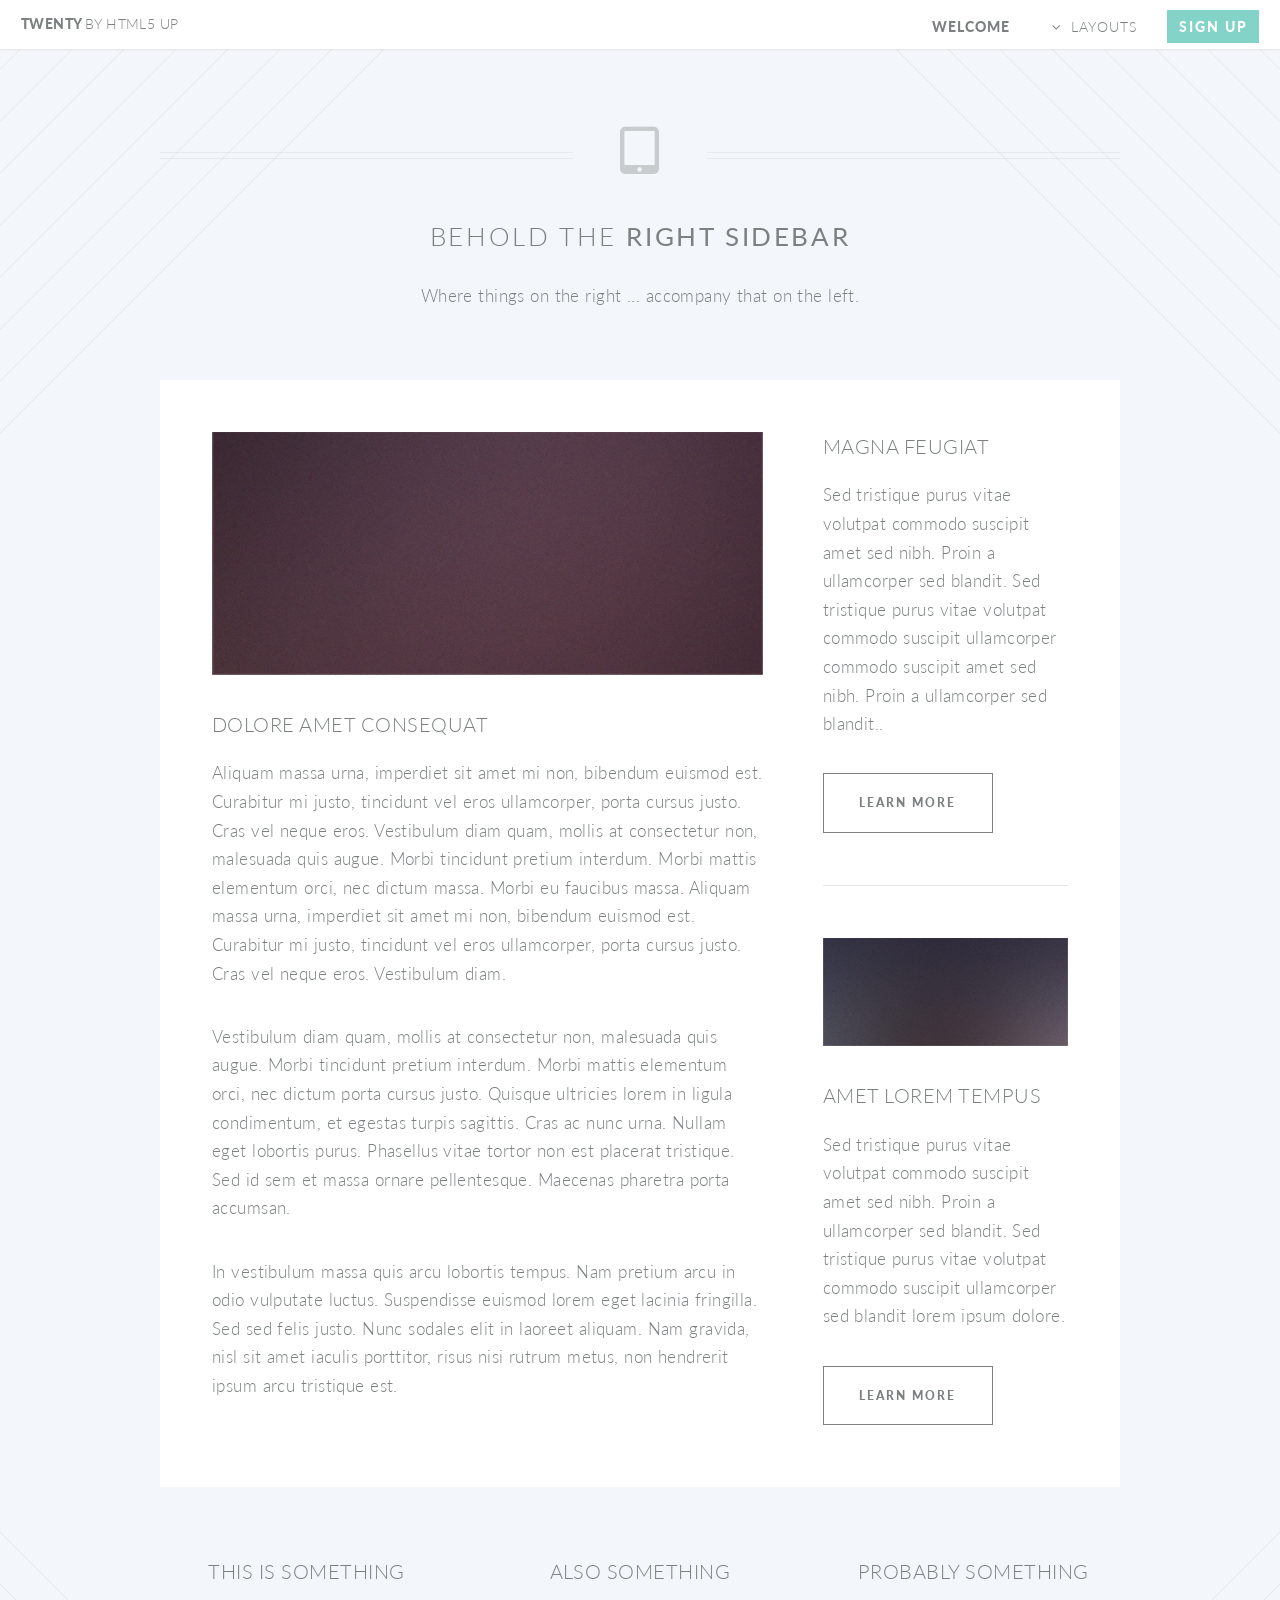
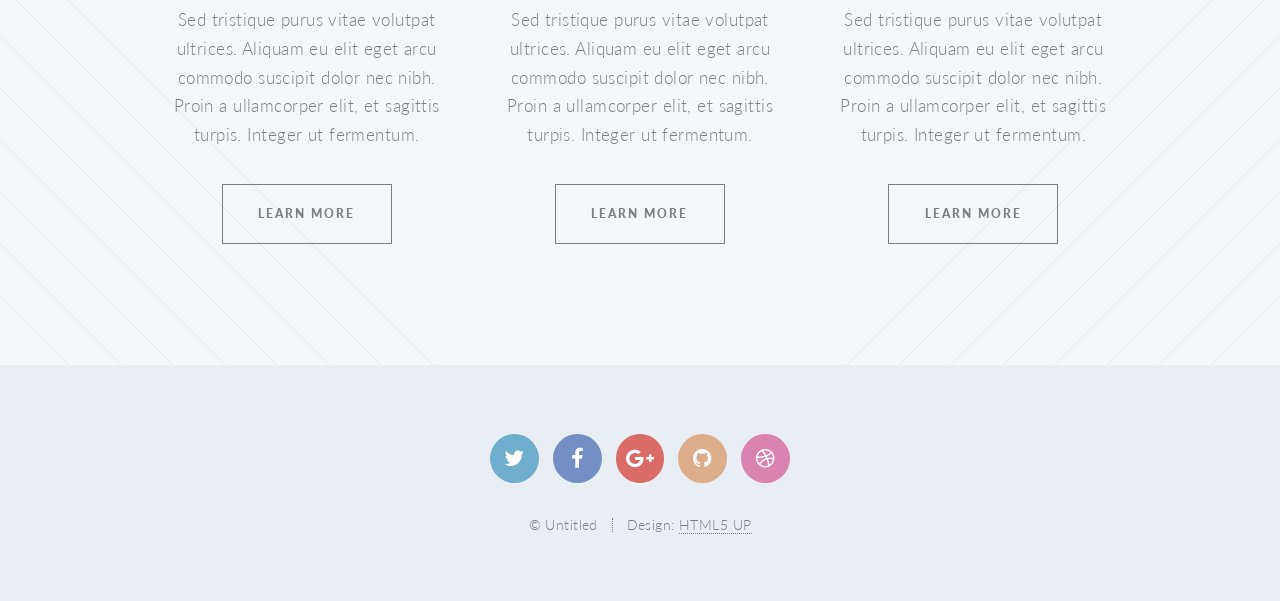
<file: right-sidebar.html>
<!DOCTYPE HTML>
<!--
	Twenty by HTML5 UP
	html5up.net | @ajlkn
	Free for personal and commercial use under the CCA 3.0 license (html5up.net/license)
-->
<html>
	<head>
		<title>Right Sidebar - Twenty by HTML5 UP</title>
		<meta charset="utf-8" />
		<meta name="viewport" content="width=device-width, initial-scale=1" />
		<!--[if lte IE 8]><script src="assets/js/ie/html5shiv.js"></script><![endif]-->
		<link rel="stylesheet" href="assets/css/main.css" />
		<!--[if lte IE 8]><link rel="stylesheet" href="assets/css/ie8.css" /><![endif]-->
		<!--[if lte IE 9]><link rel="stylesheet" href="assets/css/ie9.css" /><![endif]-->
	</head>
	<body class="right-sidebar">
		<div id="page-wrapper">

			<!-- Header -->
				<header id="header">
					<h1 id="logo"><a href="index.html">Twenty <span>by HTML5 UP</span></a></h1>
					<nav id="nav">
						<ul>
							<li class="current"><a href="index.html">Welcome</a></li>
							<li class="submenu">
								<a href="#">Layouts</a>
								<ul>
									<li><a href="left-sidebar.html">Left Sidebar</a></li>
									<li><a href="right-sidebar.html">Right Sidebar</a></li>
									<li><a href="no-sidebar.html">No Sidebar</a></li>
									<li><a href="contact.html">Contact</a></li>
									<li class="submenu">
										<a href="#">Submenu</a>
										<ul>
											<li><a href="#">Dolore Sed</a></li>
											<li><a href="#">Consequat</a></li>
											<li><a href="#">Lorem Magna</a></li>
											<li><a href="#">Sed Magna</a></li>
											<li><a href="#">Ipsum Nisl</a></li>
										</ul>
									</li>
								</ul>
							</li>
							<li><a href="#" class="button special">Sign Up</a></li>
						</ul>
					</nav>
				</header>

			<!-- Main -->
				<article id="main">

					<header class="special container">
						<span class="icon fa-tablet"></span>
						<h2>Behold the <strong>Right Sidebar</strong></h2>
						<p>Where things on the right ... accompany that on the left.</p>
					</header>

					<!-- One -->
						<section class="wrapper style4 container">

							<div class="row 150%">
								<div class="8u 12u(narrower)">

									<!-- Content -->
										<div class="content">
											<section>
												<a href="#" class="image featured"><img src="images/pic03.jpg" alt="" /></a>
												<header>
													<h3>Dolore Amet Consequat</h3>
												</header>
												<p>Aliquam massa urna, imperdiet sit amet mi non, bibendum euismod est. Curabitur mi justo, tincidunt vel eros ullamcorper, porta cursus justo. Cras vel neque eros. Vestibulum diam quam, mollis at consectetur non, malesuada quis augue. Morbi tincidunt pretium interdum. Morbi mattis elementum orci, nec dictum massa. Morbi eu faucibus massa. Aliquam massa urna, imperdiet sit amet mi non, bibendum euismod est. Curabitur mi justo, tincidunt vel eros ullamcorper, porta cursus justo. Cras vel neque eros. Vestibulum diam.</p>
												<p>Vestibulum diam quam, mollis at consectetur non, malesuada quis augue. Morbi tincidunt pretium interdum. Morbi mattis elementum orci, nec dictum porta cursus justo. Quisque ultricies lorem in ligula condimentum, et egestas turpis sagittis. Cras ac nunc urna. Nullam eget lobortis purus. Phasellus vitae tortor non est placerat tristique. Sed id sem et massa ornare pellentesque. Maecenas pharetra porta accumsan. </p>
												<p>In vestibulum massa quis arcu lobortis tempus. Nam pretium arcu in odio vulputate luctus. Suspendisse euismod lorem eget lacinia fringilla. Sed sed felis justo. Nunc sodales elit in laoreet aliquam. Nam gravida, nisl sit amet iaculis porttitor, risus nisi rutrum metus, non hendrerit ipsum arcu tristique est.</p>
											</section>
										</div>

								</div>
								<div class="4u 12u(narrower)">

									<!-- Sidebar -->
										<div class="sidebar">
											<section>
												<header>
													<h3>Magna Feugiat</h3>
												</header>
												<p>Sed tristique purus vitae volutpat commodo suscipit amet sed nibh. Proin a ullamcorper sed blandit. Sed tristique purus vitae volutpat commodo suscipit ullamcorper commodo suscipit amet sed nibh. Proin a ullamcorper sed blandit..</p>
												<footer>
													<ul class="buttons">
														<li><a href="#" class="button small">Learn More</a></li>
													</ul>
												</footer>
											</section>

											<section>
												<a href="#" class="image featured"><img src="images/pic04.jpg" alt="" /></a>
												<header>
													<h3>Amet Lorem Tempus</h3>
												</header>
												<p>Sed tristique purus vitae volutpat commodo suscipit amet sed nibh. Proin a ullamcorper sed blandit. Sed tristique purus vitae volutpat commodo suscipit ullamcorper sed blandit lorem ipsum dolore.</p>
												<footer>
													<ul class="buttons">
														<li><a href="#" class="button small">Learn More</a></li>
													</ul>
												</footer>
											</section>
										</div>

								</div>
							</div>
						</section>

					<!-- Two -->
						<section class="wrapper style1 container special">
							<div class="row">
								<div class="4u 12u(narrower)">

									<section>
										<header>
											<h3>This is Something</h3>
										</header>
										<p>Sed tristique purus vitae volutpat ultrices. Aliquam eu elit eget arcu commodo suscipit dolor nec nibh. Proin a ullamcorper elit, et sagittis turpis. Integer ut fermentum.</p>
										<footer>
											<ul class="buttons">
												<li><a href="#" class="button small">Learn More</a></li>
											</ul>
										</footer>
									</section>

								</div>
								<div class="4u 12u(narrower)">

									<section>
										<header>
											<h3>Also Something</h3>
										</header>
										<p>Sed tristique purus vitae volutpat ultrices. Aliquam eu elit eget arcu commodo suscipit dolor nec nibh. Proin a ullamcorper elit, et sagittis turpis. Integer ut fermentum.</p>
										<footer>
											<ul class="buttons">
												<li><a href="#" class="button small">Learn More</a></li>
											</ul>
										</footer>
									</section>

								</div>
								<div class="4u 12u(narrower)">

									<section>
										<header>
											<h3>Probably Something</h3>
										</header>
										<p>Sed tristique purus vitae volutpat ultrices. Aliquam eu elit eget arcu commodo suscipit dolor nec nibh. Proin a ullamcorper elit, et sagittis turpis. Integer ut fermentum.</p>
										<footer>
											<ul class="buttons">
												<li><a href="#" class="button small">Learn More</a></li>
											</ul>
										</footer>
									</section>

								</div>
							</div>
						</section>

				</article>

			<!-- Footer -->
				<footer id="footer">

					<ul class="icons">
						<li><a href="#" class="icon circle fa-twitter"><span class="label">Twitter</span></a></li>
						<li><a href="#" class="icon circle fa-facebook"><span class="label">Facebook</span></a></li>
						<li><a href="#" class="icon circle fa-google-plus"><span class="label">Google+</span></a></li>
						<li><a href="#" class="icon circle fa-github"><span class="label">Github</span></a></li>
						<li><a href="#" class="icon circle fa-dribbble"><span class="label">Dribbble</span></a></li>
					</ul>

					<ul class="copyright">
						<li>&copy; Untitled</li><li>Design: <a href="http://html5up.net">HTML5 UP</a></li>
					</ul>

				</footer>

		</div>

		<!-- Scripts -->
			<script src="assets/js/jquery.min.js"></script>
			<script src="assets/js/jquery.dropotron.min.js"></script>
			<script src="assets/js/jquery.scrolly.min.js"></script>
			<script src="assets/js/jquery.scrollgress.min.js"></script>
			<script src="assets/js/skel.min.js"></script>
			<script src="assets/js/util.js"></script>
			<!--[if lte IE 8]><script src="assets/js/ie/respond.min.js"></script><![endif]-->
			<script src="assets/js/main.js"></script>

	</body>
</html>
</file>
<file: assets/css/custom.css>
body {
	color: red;
}

iframe {

	width: 100%;
}
</file>
<file: assets/css/ie8.css>
/*
	Twenty by HTML5 UP
	html5up.net | @ajlkn
	Free for personal and commercial use under the CCA 3.0 license (html5up.net/license)
*/

/* Section/Article */

	section > .last-child, section.last-child,
	article > .last-child,
	article.last-child {
		margin-bottom: 0;
	}

/* Banner */

	#banner {
		background-image: url("../../images/banner.jpg");
		background-repeat: no-repeat;
		background-size: cover;
		background-position: auto;
		-ms-behavior: url("assets/js/ie/backgroundsize.min.htc");
	}

		#banner .inner {
			background: #341b2b;
		}

/* CTA */

	#cta {
		background-image: url("../../images/banner.jpg");
		background-repeat: no-repeat;
		background-size: cover;
		background-position: auto;
		-ms-behavior: url("assets/js/ie/backgroundsize.min.htc");
	}
</file>
<file: assets/css/ie9.css>
/*
	Twenty by HTML5 UP
	html5up.net | @ajlkn
	Free for personal and commercial use under the CCA 3.0 license (html5up.net/license)
*/

/* Banner */

	#banner .inner {
		opacity: 1.0;
	}
</file>
<file: assets/css/main.css>
@import url("font-awesome.min.css");
@import url("http://fonts.googleapis.com/css?family=Lato:300,400,900");

/*
	Twenty by HTML5 UP
	html5up.net | @ajlkn
	Free for personal and commercial use under the CCA 3.0 license (html5up.net/license)
*/

/* Reset */

	html, body, div, span, applet, object, iframe, h1, h2, h3, h4, h5, h6, p, blockquote, pre, a, abbr, acronym, address, big, cite, code, del, dfn, em, img, ins, kbd, q, s, samp, small, strike, strong, sub, sup, tt, var, b, u, i, center, dl, dt, dd, ol, ul, li, fieldset, form, label, legend, table, caption, tbody, tfoot, thead, tr, th, td, article, aside, canvas, details, embed, figure, figcaption, footer, header, hgroup, menu, nav, output, ruby, section, summary, time, mark, audio, video {
		margin: 0;
		padding: 0;
		border: 0;
		font-size: 100%;
		font: inherit;
		vertical-align: baseline;
/*		text-transform: lowercase;*/

	}

	h2 {
		text-transform: lowercase;
	}

	article, aside, details, figcaption, figure, footer, header, hgroup, menu, nav, section {
		display: block;
	}

	body {
		line-height: 1;
	}

	ol, ul {
		list-style: none;
	}

	blockquote, q {
		quotes: none;
	}

	blockquote:before, blockquote:after, q:before, q:after {
		content: '';
		content: none;
	}

	table {
		border-collapse: collapse;
		border-spacing: 0;
	}

	body {
		-webkit-text-size-adjust: none;
	}

/* Box Model */

	*, *:before, *:after {
		-moz-box-sizing: border-box;
		-webkit-box-sizing: border-box;
		box-sizing: border-box;
	}

/* Containers */

	.container {
		margin-left: auto;
		margin-right: auto;
	}

	.container.\31 25\25 {
		width: 100%;
		max-width: 1750px;
		min-width: 1400px;
	}

	.container.\37 5\25 {
		width: 1050px;
	}

	.container.\35 0\25 {
		width: 700px;
	}

	.container.\32 5\25 {
		width: 350px;
	}

	.container {
		width: 1400px;
	}

	@media screen and (max-width: 1680px) {

		.container.\31 25\25 {
			width: 100%;
			max-width: 1500px;
			min-width: 1200px;
		}

		.container.\37 5\25 {
			width: 900px;
		}

		.container.\35 0\25 {
			width: 600px;
		}

		.container.\32 5\25 {
			width: 300px;
		}

		.container {
			width: 1200px;
		}

	}

	@media screen and (max-width: 1280px) {

		.container.\31 25\25 {
			width: 100%;
			max-width: 1200px;
			min-width: 960px;
		}

		.container.\37 5\25 {
			width: 720px;
		}

		.container.\35 0\25 {
			width: 480px;
		}

		.container.\32 5\25 {
			width: 240px;
		}

		.container {
			width: 960px;
		}

	}

	@media screen and (max-width: 980px) {

		.container.\31 25\25 {
			width: 100%;
			max-width: 118.75%;
			min-width: 95%;
		}

		.container.\37 5\25 {
			width: 71.25%;
		}

		.container.\35 0\25 {
			width: 47.5%;
		}

		.container.\32 5\25 {
			width: 23.75%;
		}

		.container {
			width: 95%;
		}

	}

	@media screen and (max-width: 840px) {

		.container.\31 25\25 {
			width: 100%;
			max-width: 118.75%;
			min-width: 95%;
		}

		.container.\37 5\25 {
			width: 71.25%;
		}

		.container.\35 0\25 {
			width: 47.5%;
		}

		.container.\32 5\25 {
			width: 23.75%;
		}

		.container {
			width: 95% !important;
		}

	}

	@media screen and (max-width: 736px) {

		.container.\31 25\25 {
			width: 100%;
			max-width: 125%;
			min-width: 100%;
		}

		.container.\37 5\25 {
			width: 75%;
		}

		.container.\35 0\25 {
			width: 50%;
		}

		.container.\32 5\25 {
			width: 25%;
		}

		.container {
			width: 100% !important;
		}

	}

/* Grid */

	.row {
		border-bottom: solid 1px transparent;
		-moz-box-sizing: border-box;
		-webkit-box-sizing: border-box;
		box-sizing: border-box;
	}

	.row > * {
		float: left;
		-moz-box-sizing: border-box;
		-webkit-box-sizing: border-box;
		box-sizing: border-box;
	}

	.row:after, .row:before {
		content: '';
		display: block;
		clear: both;
		height: 0;
	}

	.row.uniform > * > :first-child {
		margin-top: 0;
	}

	.row.uniform > * > :last-child {
		margin-bottom: 0;
	}

	.row.\30 \25 > * {
		padding: 0px 0 0 0px;
	}

	.row.\30 \25 {
		margin: 0px 0 -1px 0px;
	}

	.row.uniform.\30 \25 > * {
		padding: 0px 0 0 0px;
	}

	.row.uniform.\30 \25 {
		margin: 0px 0 -1px 0px;
	}

	.row > * {
		padding: 50px 0 0 50px;
	}

	.row {
		margin: -50px 0 -1px -50px;
	}

	.row.uniform > * {
		padding: 50px 0 0 50px;
	}

	.row.uniform {
		margin: -50px 0 -1px -50px;
	}

	.row.\32 00\25 > * {
		padding: 100px 0 0 100px;
	}

	.row.\32 00\25 {
		margin: -100px 0 -1px -100px;
	}

	.row.uniform.\32 00\25 > * {
		padding: 100px 0 0 100px;
	}

	.row.uniform.\32 00\25 {
		margin: -100px 0 -1px -100px;
	}

	.row.\31 50\25 > * {
		padding: 75px 0 0 75px;
	}

	.row.\31 50\25 {
		margin: -75px 0 -1px -75px;
	}

	.row.uniform.\31 50\25 > * {
		padding: 75px 0 0 75px;
	}

	.row.uniform.\31 50\25 {
		margin: -75px 0 -1px -75px;
	}

	.row.\35 0\25 > * {
		padding: 25px 0 0 25px;
	}

	.row.\35 0\25 {
		margin: -25px 0 -1px -25px;
	}

	.row.uniform.\35 0\25 > * {
		padding: 25px 0 0 25px;
	}

	.row.uniform.\35 0\25 {
		margin: -25px 0 -1px -25px;
	}

	.row.\32 5\25 > * {
		padding: 12.5px 0 0 12.5px;
	}

	.row.\32 5\25 {
		margin: -12.5px 0 -1px -12.5px;
	}

	.row.uniform.\32 5\25 > * {
		padding: 12.5px 0 0 12.5px;
	}

	.row.uniform.\32 5\25 {
		margin: -12.5px 0 -1px -12.5px;
	}

	.\31 2u, .\31 2u\24 {
		width: 100%;
		clear: none;
		margin-left: 0;
	}

	.\31 1u, .\31 1u\24 {
		width: 91.6666666667%;
		clear: none;
		margin-left: 0;
	}

	.\31 0u, .\31 0u\24 {
		width: 83.3333333333%;
		clear: none;
		margin-left: 0;
	}

	.\39 u, .\39 u\24 {
		width: 75%;
		clear: none;
		margin-left: 0;
	}

	.\38 u, .\38 u\24 {
		width: 66.6666666667%;
		clear: none;
		margin-left: 0;
	}

	.\37 u, .\37 u\24 {
		width: 58.3333333333%;
		clear: none;
		margin-left: 0;
	}

	.\36 u, .\36 u\24 {
		width: 50%;
		clear: none;
		margin-left: 0;
	}

	.\35 u, .\35 u\24 {
		width: 41.6666666667%;
		clear: none;
		margin-left: 0;
	}

	.\34 u, .\34 u\24 {
		width: 33.3333333333%;
		clear: none;
		margin-left: 0;
	}

	.\33 u, .\33 u\24 {
		width: 25%;
		clear: none;
		margin-left: 0;
	}

	.\32 u, .\32 u\24 {
		width: 16.6666666667%;
		clear: none;
		margin-left: 0;
	}

	.\31 u, .\31 u\24 {
		width: 8.3333333333%;
		clear: none;
		margin-left: 0;
	}

	.\31 2u\24 + *,
	.\31 1u\24 + *,
	.\31 0u\24 + *,
	.\39 u\24 + *,
	.\38 u\24 + *,
	.\37 u\24 + *,
	.\36 u\24 + *,
	.\35 u\24 + *,
	.\34 u\24 + *,
	.\33 u\24 + *,
	.\32 u\24 + *,
	.\31 u\24 + * {
		clear: left;
	}

	.\-11u {
		margin-left: 91.66667%;
	}

	.\-10u {
		margin-left: 83.33333%;
	}

	.\-9u {
		margin-left: 75%;
	}

	.\-8u {
		margin-left: 66.66667%;
	}

	.\-7u {
		margin-left: 58.33333%;
	}

	.\-6u {
		margin-left: 50%;
	}

	.\-5u {
		margin-left: 41.66667%;
	}

	.\-4u {
		margin-left: 33.33333%;
	}

	.\-3u {
		margin-left: 25%;
	}

	.\-2u {
		margin-left: 16.66667%;
	}

	.\-1u {
		margin-left: 8.33333%;
	}

	@media screen and (max-width: 1680px) {

		.row > * {
			padding: 40px 0 0 40px;
		}

		.row {
			margin: -40px 0 -1px -40px;
		}

		.row.uniform > * {
			padding: 40px 0 0 40px;
		}

		.row.uniform {
			margin: -40px 0 -1px -40px;
		}

		.row.\32 00\25 > * {
			padding: 80px 0 0 80px;
		}

		.row.\32 00\25 {
			margin: -80px 0 -1px -80px;
		}

		.row.uniform.\32 00\25 > * {
			padding: 80px 0 0 80px;
		}

		.row.uniform.\32 00\25 {
			margin: -80px 0 -1px -80px;
		}

		.row.\31 50\25 > * {
			padding: 60px 0 0 60px;
		}

		.row.\31 50\25 {
			margin: -60px 0 -1px -60px;
		}

		.row.uniform.\31 50\25 > * {
			padding: 60px 0 0 60px;
		}

		.row.uniform.\31 50\25 {
			margin: -60px 0 -1px -60px;
		}

		.row.\35 0\25 > * {
			padding: 20px 0 0 20px;
		}

		.row.\35 0\25 {
			margin: -20px 0 -1px -20px;
		}

		.row.uniform.\35 0\25 > * {
			padding: 20px 0 0 20px;
		}

		.row.uniform.\35 0\25 {
			margin: -20px 0 -1px -20px;
		}

		.row.\32 5\25 > * {
			padding: 10px 0 0 10px;
		}

		.row.\32 5\25 {
			margin: -10px 0 -1px -10px;
		}

		.row.uniform.\32 5\25 > * {
			padding: 10px 0 0 10px;
		}

		.row.uniform.\32 5\25 {
			margin: -10px 0 -1px -10px;
		}

		.\31 2u\28wide\29, .\31 2u\24\28wide\29 {
			width: 100%;
			clear: none;
			margin-left: 0;
		}

		.\31 1u\28wide\29, .\31 1u\24\28wide\29 {
			width: 91.6666666667%;
			clear: none;
			margin-left: 0;
		}

		.\31 0u\28wide\29, .\31 0u\24\28wide\29 {
			width: 83.3333333333%;
			clear: none;
			margin-left: 0;
		}

		.\39 u\28wide\29, .\39 u\24\28wide\29 {
			width: 75%;
			clear: none;
			margin-left: 0;
		}

		.\38 u\28wide\29, .\38 u\24\28wide\29 {
			width: 66.6666666667%;
			clear: none;
			margin-left: 0;
		}

		.\37 u\28wide\29, .\37 u\24\28wide\29 {
			width: 58.3333333333%;
			clear: none;
			margin-left: 0;
		}

		.\36 u\28wide\29, .\36 u\24\28wide\29 {
			width: 50%;
			clear: none;
			margin-left: 0;
		}

		.\35 u\28wide\29, .\35 u\24\28wide\29 {
			width: 41.6666666667%;
			clear: none;
			margin-left: 0;
		}

		.\34 u\28wide\29, .\34 u\24\28wide\29 {
			width: 33.3333333333%;
			clear: none;
			margin-left: 0;
		}

		.\33 u\28wide\29, .\33 u\24\28wide\29 {
			width: 25%;
			clear: none;
			margin-left: 0;
		}

		.\32 u\28wide\29, .\32 u\24\28wide\29 {
			width: 16.6666666667%;
			clear: none;
			margin-left: 0;
		}

		.\31 u\28wide\29, .\31 u\24\28wide\29 {
			width: 8.3333333333%;
			clear: none;
			margin-left: 0;
		}

		.\31 2u\24\28wide\29 + *,
		.\31 1u\24\28wide\29 + *,
		.\31 0u\24\28wide\29 + *,
		.\39 u\24\28wide\29 + *,
		.\38 u\24\28wide\29 + *,
		.\37 u\24\28wide\29 + *,
		.\36 u\24\28wide\29 + *,
		.\35 u\24\28wide\29 + *,
		.\34 u\24\28wide\29 + *,
		.\33 u\24\28wide\29 + *,
		.\32 u\24\28wide\29 + *,
		.\31 u\24\28wide\29 + * {
			clear: left;
		}

		.\-11u\28wide\29 {
			margin-left: 91.66667%;
		}

		.\-10u\28wide\29 {
			margin-left: 83.33333%;
		}

		.\-9u\28wide\29 {
			margin-left: 75%;
		}

		.\-8u\28wide\29 {
			margin-left: 66.66667%;
		}

		.\-7u\28wide\29 {
			margin-left: 58.33333%;
		}

		.\-6u\28wide\29 {
			margin-left: 50%;
		}

		.\-5u\28wide\29 {
			margin-left: 41.66667%;
		}

		.\-4u\28wide\29 {
			margin-left: 33.33333%;
		}

		.\-3u\28wide\29 {
			margin-left: 25%;
		}

		.\-2u\28wide\29 {
			margin-left: 16.66667%;
		}

		.\-1u\28wide\29 {
			margin-left: 8.33333%;
		}

	}

	@media screen and (max-width: 1280px) {

		.row > * {
			padding: 40px 0 0 40px;
		}

		.row {
			margin: -40px 0 -1px -40px;
		}

		.row.uniform > * {
			padding: 40px 0 0 40px;
		}

		.row.uniform {
			margin: -40px 0 -1px -40px;
		}

		.row.\32 00\25 > * {
			padding: 80px 0 0 80px;
		}

		.row.\32 00\25 {
			margin: -80px 0 -1px -80px;
		}

		.row.uniform.\32 00\25 > * {
			padding: 80px 0 0 80px;
		}

		.row.uniform.\32 00\25 {
			margin: -80px 0 -1px -80px;
		}

		.row.\31 50\25 > * {
			padding: 60px 0 0 60px;
		}

		.row.\31 50\25 {
			margin: -60px 0 -1px -60px;
		}

		.row.uniform.\31 50\25 > * {
			padding: 60px 0 0 60px;
		}

		.row.uniform.\31 50\25 {
			margin: -60px 0 -1px -60px;
		}

		.row.\35 0\25 > * {
			padding: 20px 0 0 20px;
		}

		.row.\35 0\25 {
			margin: -20px 0 -1px -20px;
		}

		.row.uniform.\35 0\25 > * {
			padding: 20px 0 0 20px;
		}

		.row.uniform.\35 0\25 {
			margin: -20px 0 -1px -20px;
		}

		.row.\32 5\25 > * {
			padding: 10px 0 0 10px;
		}

		.row.\32 5\25 {
			margin: -10px 0 -1px -10px;
		}

		.row.uniform.\32 5\25 > * {
			padding: 10px 0 0 10px;
		}

		.row.uniform.\32 5\25 {
			margin: -10px 0 -1px -10px;
		}

		.\31 2u\28normal\29, .\31 2u\24\28normal\29 {
			width: 100%;
			clear: none;
			margin-left: 0;
		}

		.\31 1u\28normal\29, .\31 1u\24\28normal\29 {
			width: 91.6666666667%;
			clear: none;
			margin-left: 0;
		}

		.\31 0u\28normal\29, .\31 0u\24\28normal\29 {
			width: 83.3333333333%;
			clear: none;
			margin-left: 0;
		}

		.\39 u\28normal\29, .\39 u\24\28normal\29 {
			width: 75%;
			clear: none;
			margin-left: 0;
		}

		.\38 u\28normal\29, .\38 u\24\28normal\29 {
			width: 66.6666666667%;
			clear: none;
			margin-left: 0;
		}

		.\37 u\28normal\29, .\37 u\24\28normal\29 {
			width: 58.3333333333%;
			clear: none;
			margin-left: 0;
		}

		.\36 u\28normal\29, .\36 u\24\28normal\29 {
			width: 50%;
			clear: none;
			margin-left: 0;
		}

		.\35 u\28normal\29, .\35 u\24\28normal\29 {
			width: 41.6666666667%;
			clear: none;
			margin-left: 0;
		}

		.\34 u\28normal\29, .\34 u\24\28normal\29 {
			width: 33.3333333333%;
			clear: none;
			margin-left: 0;
		}

		.\33 u\28normal\29, .\33 u\24\28normal\29 {
			width: 25%;
			clear: none;
			margin-left: 0;
		}

		.\32 u\28normal\29, .\32 u\24\28normal\29 {
			width: 16.6666666667%;
			clear: none;
			margin-left: 0;
		}

		.\31 u\28normal\29, .\31 u\24\28normal\29 {
			width: 8.3333333333%;
			clear: none;
			margin-left: 0;
		}

		.\31 2u\24\28normal\29 + *,
		.\31 1u\24\28normal\29 + *,
		.\31 0u\24\28normal\29 + *,
		.\39 u\24\28normal\29 + *,
		.\38 u\24\28normal\29 + *,
		.\37 u\24\28normal\29 + *,
		.\36 u\24\28normal\29 + *,
		.\35 u\24\28normal\29 + *,
		.\34 u\24\28normal\29 + *,
		.\33 u\24\28normal\29 + *,
		.\32 u\24\28normal\29 + *,
		.\31 u\24\28normal\29 + * {
			clear: left;
		}

		.\-11u\28normal\29 {
			margin-left: 91.66667%;
		}

		.\-10u\28normal\29 {
			margin-left: 83.33333%;
		}

		.\-9u\28normal\29 {
			margin-left: 75%;
		}

		.\-8u\28normal\29 {
			margin-left: 66.66667%;
		}

		.\-7u\28normal\29 {
			margin-left: 58.33333%;
		}

		.\-6u\28normal\29 {
			margin-left: 50%;
		}

		.\-5u\28normal\29 {
			margin-left: 41.66667%;
		}

		.\-4u\28normal\29 {
			margin-left: 33.33333%;
		}

		.\-3u\28normal\29 {
			margin-left: 25%;
		}

		.\-2u\28normal\29 {
			margin-left: 16.66667%;
		}

		.\-1u\28normal\29 {
			margin-left: 8.33333%;
		}

	}

	@media screen and (max-width: 980px) {

		.row > * {
			padding: 30px 0 0 30px;
		}

		.row {
			margin: -30px 0 -1px -30px;
		}

		.row.uniform > * {
			padding: 30px 0 0 30px;
		}

		.row.uniform {
			margin: -30px 0 -1px -30px;
		}

		.row.\32 00\25 > * {
			padding: 60px 0 0 60px;
		}

		.row.\32 00\25 {
			margin: -60px 0 -1px -60px;
		}

		.row.uniform.\32 00\25 > * {
			padding: 60px 0 0 60px;
		}

		.row.uniform.\32 00\25 {
			margin: -60px 0 -1px -60px;
		}

		.row.\31 50\25 > * {
			padding: 45px 0 0 45px;
		}

		.row.\31 50\25 {
			margin: -45px 0 -1px -45px;
		}

		.row.uniform.\31 50\25 > * {
			padding: 45px 0 0 45px;
		}

		.row.uniform.\31 50\25 {
			margin: -45px 0 -1px -45px;
		}

		.row.\35 0\25 > * {
			padding: 15px 0 0 15px;
		}

		.row.\35 0\25 {
			margin: -15px 0 -1px -15px;
		}

		.row.uniform.\35 0\25 > * {
			padding: 15px 0 0 15px;
		}

		.row.uniform.\35 0\25 {
			margin: -15px 0 -1px -15px;
		}

		.row.\32 5\25 > * {
			padding: 7.5px 0 0 7.5px;
		}

		.row.\32 5\25 {
			margin: -7.5px 0 -1px -7.5px;
		}

		.row.uniform.\32 5\25 > * {
			padding: 7.5px 0 0 7.5px;
		}

		.row.uniform.\32 5\25 {
			margin: -7.5px 0 -1px -7.5px;
		}

		.\31 2u\28narrow\29, .\31 2u\24\28narrow\29 {
			width: 100%;
			clear: none;
			margin-left: 0;
		}

		.\31 1u\28narrow\29, .\31 1u\24\28narrow\29 {
			width: 91.6666666667%;
			clear: none;
			margin-left: 0;
		}

		.\31 0u\28narrow\29, .\31 0u\24\28narrow\29 {
			width: 83.3333333333%;
			clear: none;
			margin-left: 0;
		}

		.\39 u\28narrow\29, .\39 u\24\28narrow\29 {
			width: 75%;
			clear: none;
			margin-left: 0;
		}

		.\38 u\28narrow\29, .\38 u\24\28narrow\29 {
			width: 66.6666666667%;
			clear: none;
			margin-left: 0;
		}

		.\37 u\28narrow\29, .\37 u\24\28narrow\29 {
			width: 58.3333333333%;
			clear: none;
			margin-left: 0;
		}

		.\36 u\28narrow\29, .\36 u\24\28narrow\29 {
			width: 50%;
			clear: none;
			margin-left: 0;
		}

		.\35 u\28narrow\29, .\35 u\24\28narrow\29 {
			width: 41.6666666667%;
			clear: none;
			margin-left: 0;
		}

		.\34 u\28narrow\29, .\34 u\24\28narrow\29 {
			width: 33.3333333333%;
			clear: none;
			margin-left: 0;
		}

		.\33 u\28narrow\29, .\33 u\24\28narrow\29 {
			width: 25%;
			clear: none;
			margin-left: 0;
		}

		.\32 u\28narrow\29, .\32 u\24\28narrow\29 {
			width: 16.6666666667%;
			clear: none;
			margin-left: 0;
		}

		.\31 u\28narrow\29, .\31 u\24\28narrow\29 {
			width: 8.3333333333%;
			clear: none;
			margin-left: 0;
		}

		.\31 2u\24\28narrow\29 + *,
		.\31 1u\24\28narrow\29 + *,
		.\31 0u\24\28narrow\29 + *,
		.\39 u\24\28narrow\29 + *,
		.\38 u\24\28narrow\29 + *,
		.\37 u\24\28narrow\29 + *,
		.\36 u\24\28narrow\29 + *,
		.\35 u\24\28narrow\29 + *,
		.\34 u\24\28narrow\29 + *,
		.\33 u\24\28narrow\29 + *,
		.\32 u\24\28narrow\29 + *,
		.\31 u\24\28narrow\29 + * {
			clear: left;
		}

		.\-11u\28narrow\29 {
			margin-left: 91.66667%;
		}

		.\-10u\28narrow\29 {
			margin-left: 83.33333%;
		}

		.\-9u\28narrow\29 {
			margin-left: 75%;
		}

		.\-8u\28narrow\29 {
			margin-left: 66.66667%;
		}

		.\-7u\28narrow\29 {
			margin-left: 58.33333%;
		}

		.\-6u\28narrow\29 {
			margin-left: 50%;
		}

		.\-5u\28narrow\29 {
			margin-left: 41.66667%;
		}

		.\-4u\28narrow\29 {
			margin-left: 33.33333%;
		}

		.\-3u\28narrow\29 {
			margin-left: 25%;
		}

		.\-2u\28narrow\29 {
			margin-left: 16.66667%;
		}

		.\-1u\28narrow\29 {
			margin-left: 8.33333%;
		}

	}

	@media screen and (max-width: 840px) {

		.row > * {
			padding: 30px 0 0 30px;
		}

		.row {
			margin: -30px 0 -1px -30px;
		}

		.row.uniform > * {
			padding: 30px 0 0 30px;
		}

		.row.uniform {
			margin: -30px 0 -1px -30px;
		}

		.row.\32 00\25 > * {
			padding: 60px 0 0 60px;
		}

		.row.\32 00\25 {
			margin: -60px 0 -1px -60px;
		}

		.row.uniform.\32 00\25 > * {
			padding: 60px 0 0 60px;
		}

		.row.uniform.\32 00\25 {
			margin: -60px 0 -1px -60px;
		}

		.row.\31 50\25 > * {
			padding: 45px 0 0 45px;
		}

		.row.\31 50\25 {
			margin: -45px 0 -1px -45px;
		}

		.row.uniform.\31 50\25 > * {
			padding: 45px 0 0 45px;
		}

		.row.uniform.\31 50\25 {
			margin: -45px 0 -1px -45px;
		}

		.row.\35 0\25 > * {
			padding: 15px 0 0 15px;
		}

		.row.\35 0\25 {
			margin: -15px 0 -1px -15px;
		}

		.row.uniform.\35 0\25 > * {
			padding: 15px 0 0 15px;
		}

		.row.uniform.\35 0\25 {
			margin: -15px 0 -1px -15px;
		}

		.row.\32 5\25 > * {
			padding: 7.5px 0 0 7.5px;
		}

		.row.\32 5\25 {
			margin: -7.5px 0 -1px -7.5px;
		}

		.row.uniform.\32 5\25 > * {
			padding: 7.5px 0 0 7.5px;
		}

		.row.uniform.\32 5\25 {
			margin: -7.5px 0 -1px -7.5px;
		}

		.\31 2u\28narrower\29, .\31 2u\24\28narrower\29 {
			width: 100%;
			clear: none;
			margin-left: 0;
		}

		.\31 1u\28narrower\29, .\31 1u\24\28narrower\29 {
			width: 91.6666666667%;
			clear: none;
			margin-left: 0;
		}

		.\31 0u\28narrower\29, .\31 0u\24\28narrower\29 {
			width: 83.3333333333%;
			clear: none;
			margin-left: 0;
		}

		.\39 u\28narrower\29, .\39 u\24\28narrower\29 {
			width: 75%;
			clear: none;
			margin-left: 0;
		}

		.\38 u\28narrower\29, .\38 u\24\28narrower\29 {
			width: 66.6666666667%;
			clear: none;
			margin-left: 0;
		}

		.\37 u\28narrower\29, .\37 u\24\28narrower\29 {
			width: 58.3333333333%;
			clear: none;
			margin-left: 0;
		}

		.\36 u\28narrower\29, .\36 u\24\28narrower\29 {
			width: 50%;
			clear: none;
			margin-left: 0;
		}

		.\35 u\28narrower\29, .\35 u\24\28narrower\29 {
			width: 41.6666666667%;
			clear: none;
			margin-left: 0;
		}

		.\34 u\28narrower\29, .\34 u\24\28narrower\29 {
			width: 33.3333333333%;
			clear: none;
			margin-left: 0;
		}

		.\33 u\28narrower\29, .\33 u\24\28narrower\29 {
			width: 25%;
			clear: none;
			margin-left: 0;
		}

		.\32 u\28narrower\29, .\32 u\24\28narrower\29 {
			width: 16.6666666667%;
			clear: none;
			margin-left: 0;
		}

		.\31 u\28narrower\29, .\31 u\24\28narrower\29 {
			width: 8.3333333333%;
			clear: none;
			margin-left: 0;
		}

		.\31 2u\24\28narrower\29 + *,
		.\31 1u\24\28narrower\29 + *,
		.\31 0u\24\28narrower\29 + *,
		.\39 u\24\28narrower\29 + *,
		.\38 u\24\28narrower\29 + *,
		.\37 u\24\28narrower\29 + *,
		.\36 u\24\28narrower\29 + *,
		.\35 u\24\28narrower\29 + *,
		.\34 u\24\28narrower\29 + *,
		.\33 u\24\28narrower\29 + *,
		.\32 u\24\28narrower\29 + *,
		.\31 u\24\28narrower\29 + * {
			clear: left;
		}

		.\-11u\28narrower\29 {
			margin-left: 91.66667%;
		}

		.\-10u\28narrower\29 {
			margin-left: 83.33333%;
		}

		.\-9u\28narrower\29 {
			margin-left: 75%;
		}

		.\-8u\28narrower\29 {
			margin-left: 66.66667%;
		}

		.\-7u\28narrower\29 {
			margin-left: 58.33333%;
		}

		.\-6u\28narrower\29 {
			margin-left: 50%;
		}

		.\-5u\28narrower\29 {
			margin-left: 41.66667%;
		}

		.\-4u\28narrower\29 {
			margin-left: 33.33333%;
		}

		.\-3u\28narrower\29 {
			margin-left: 25%;
		}

		.\-2u\28narrower\29 {
			margin-left: 16.66667%;
		}

		.\-1u\28narrower\29 {
			margin-left: 8.33333%;
		}

	}

	@media screen and (max-width: 736px) {

		.row > * {
			padding: 30px 0 0 30px;
		}

		.row {
			margin: -30px 0 -1px -30px;
		}

		.row.uniform > * {
			padding: 30px 0 0 30px;
		}

		.row.uniform {
			margin: -30px 0 -1px -30px;
		}

		.row.\32 00\25 > * {
			padding: 60px 0 0 60px;
		}

		.row.\32 00\25 {
			margin: -60px 0 -1px -60px;
		}

		.row.uniform.\32 00\25 > * {
			padding: 60px 0 0 60px;
		}

		.row.uniform.\32 00\25 {
			margin: -60px 0 -1px -60px;
		}

		.row.\31 50\25 > * {
			padding: 45px 0 0 45px;
		}

		.row.\31 50\25 {
			margin: -45px 0 -1px -45px;
		}

		.row.uniform.\31 50\25 > * {
			padding: 45px 0 0 45px;
		}

		.row.uniform.\31 50\25 {
			margin: -45px 0 -1px -45px;
		}

		.row.\35 0\25 > * {
			padding: 15px 0 0 15px;
		}

		.row.\35 0\25 {
			margin: -15px 0 -1px -15px;
		}

		.row.uniform.\35 0\25 > * {
			padding: 15px 0 0 15px;
		}

		.row.uniform.\35 0\25 {
			margin: -15px 0 -1px -15px;
		}

		.row.\32 5\25 > * {
			padding: 7.5px 0 0 7.5px;
		}

		.row.\32 5\25 {
			margin: -7.5px 0 -1px -7.5px;
		}

		.row.uniform.\32 5\25 > * {
			padding: 7.5px 0 0 7.5px;
		}

		.row.uniform.\32 5\25 {
			margin: -7.5px 0 -1px -7.5px;
		}

		.\31 2u\28mobile\29, .\31 2u\24\28mobile\29 {
			width: 100%;
			clear: none;
			margin-left: 0;
		}

		.\31 1u\28mobile\29, .\31 1u\24\28mobile\29 {
			width: 91.6666666667%;
			clear: none;
			margin-left: 0;
		}

		.\31 0u\28mobile\29, .\31 0u\24\28mobile\29 {
			width: 83.3333333333%;
			clear: none;
			margin-left: 0;
		}

		.\39 u\28mobile\29, .\39 u\24\28mobile\29 {
			width: 75%;
			clear: none;
			margin-left: 0;
		}

		.\38 u\28mobile\29, .\38 u\24\28mobile\29 {
			width: 66.6666666667%;
			clear: none;
			margin-left: 0;
		}

		.\37 u\28mobile\29, .\37 u\24\28mobile\29 {
			width: 58.3333333333%;
			clear: none;
			margin-left: 0;
		}

		.\36 u\28mobile\29, .\36 u\24\28mobile\29 {
			width: 50%;
			clear: none;
			margin-left: 0;
		}

		.\35 u\28mobile\29, .\35 u\24\28mobile\29 {
			width: 41.6666666667%;
			clear: none;
			margin-left: 0;
		}

		.\34 u\28mobile\29, .\34 u\24\28mobile\29 {
			width: 33.3333333333%;
			clear: none;
			margin-left: 0;
		}

		.\33 u\28mobile\29, .\33 u\24\28mobile\29 {
			width: 25%;
			clear: none;
			margin-left: 0;
		}

		.\32 u\28mobile\29, .\32 u\24\28mobile\29 {
			width: 16.6666666667%;
			clear: none;
			margin-left: 0;
		}

		.\31 u\28mobile\29, .\31 u\24\28mobile\29 {
			width: 8.3333333333%;
			clear: none;
			margin-left: 0;
		}

		.\31 2u\24\28mobile\29 + *,
		.\31 1u\24\28mobile\29 + *,
		.\31 0u\24\28mobile\29 + *,
		.\39 u\24\28mobile\29 + *,
		.\38 u\24\28mobile\29 + *,
		.\37 u\24\28mobile\29 + *,
		.\36 u\24\28mobile\29 + *,
		.\35 u\24\28mobile\29 + *,
		.\34 u\24\28mobile\29 + *,
		.\33 u\24\28mobile\29 + *,
		.\32 u\24\28mobile\29 + *,
		.\31 u\24\28mobile\29 + * {
			clear: left;
		}

		.\-11u\28mobile\29 {
			margin-left: 91.66667%;
		}

		.\-10u\28mobile\29 {
			margin-left: 83.33333%;
		}

		.\-9u\28mobile\29 {
			margin-left: 75%;
		}

		.\-8u\28mobile\29 {
			margin-left: 66.66667%;
		}

		.\-7u\28mobile\29 {
			margin-left: 58.33333%;
		}

		.\-6u\28mobile\29 {
			margin-left: 50%;
		}

		.\-5u\28mobile\29 {
			margin-left: 41.66667%;
		}

		.\-4u\28mobile\29 {
			margin-left: 33.33333%;
		}

		.\-3u\28mobile\29 {
			margin-left: 25%;
		}

		.\-2u\28mobile\29 {
			margin-left: 16.66667%;
		}

		.\-1u\28mobile\29 {
			margin-left: 8.33333%;
		}

	}

/* Basic */

	body {
		background: #f3f6fa;
	}

		body.is-loading *, body.is-loading *:before, body.is-loading *:after {
			-moz-animation: none !important;
			-webkit-animation: none !important;
			-ms-animation: none !important;
			animation: none !important;
			-moz-transition: none !important;
			-webkit-transition: none !important;
			-ms-transition: none !important;
			transition: none !important;
		}

	body, input, select, textarea {
		color: #7c8081;
		font-family: 'Lato', sans-serif;
		font-size: 15pt;
		font-weight: 300;
		letter-spacing: 0.025em;
		line-height: 1.75em;
	}

	a {
		-moz-transition: color 0.2s ease-in-out, border-color 0.2s ease-in-out, background-color 0.2s ease-in-out;
		-webkit-transition: color 0.2s ease-in-out, border-color 0.2s ease-in-out, background-color 0.2s ease-in-out;
		-ms-transition: color 0.2s ease-in-out, border-color 0.2s ease-in-out, background-color 0.2s ease-in-out;
		transition: color 0.2s ease-in-out, border-color 0.2s ease-in-out, background-color 0.2s ease-in-out;
		color: #3fb1a3;
		text-decoration: none;
		border-bottom: dotted 1px;
	}

		a:hover {
			border-bottom-color: transparent;
		}

	strong, b {
		font-weight: 400;
	}

	p, ul, ol, dl, table, blockquote {
		margin: 0 0 2em 0;
	}

	h1, h2, h3, h4, h5, h6 {
		color: inherit;
		font-weight: 300;
		line-height: 1.75em;
		margin-bottom: 1em;
		text-transform: uppercase;
	}

		h1 a, h2 a, h3 a, h4 a, h5 a, h6 a {
			color: inherit;
			text-decoration: none;
			border: 0;
		}

	h2 {
		font-size: 1.5em;
		letter-spacing: 0.1em;
	}

	h3 {
		font-size: 1.15em;
		letter-spacing: 0.025em;
	}

	sub {
		font-size: 0.8em;
		position: relative;
		top: 0.5em;
	}

	sup {
		font-size: 0.8em;
		position: relative;
		top: -0.5em;
	}

	hr {
		border-top: solid 1px rgba(124, 128, 129, 0.2);
		border: 0;
		margin-bottom: 1.5em;
	}

	blockquote {
		border-left: solid 0.5em rgba(124, 128, 129, 0.2);
		font-style: italic;
		padding: 1em 0 1em 2em;
	}

/* Section/Article */

	section.special, article.special {
		text-align: center;
	}

	header.major {
		padding-bottom: 2em;
	}

	header.special {
		margin-bottom: 5em;
		padding-top: 7em;
		position: relative;
		text-align: center;
	}

		header.special:before, header.special:after {
			border-bottom: solid 1.5px;
			border-top: solid 1.5px;
			content: '';
			height: 7px;
			opacity: 0.1;
			position: absolute;
			top: 1.75em;
			width: 43%;
		}

		header.special:before {
			left: 0;
		}

		header.special:after {
			right: 0;
		}

		header.special h2 {
			margin-bottom: 0;
		}

		header.special h2 + p {
			margin-bottom: 0;
			padding-top: 1.5em;
		}

		header.special .icon {
			cursor: default;
			height: 7em;
			left: 0;
			position: absolute;
			text-align: center;
			top: 1em;
			width: 100%;
		}

			header.special .icon:before {
				font-size: 3.5em;
				opacity: 0.35;
			}

	footer > :last-child {
		margin-bottom: 0;
	}

	footer.major {
		padding-top: 3em;
	}

/* Form */

	input[type="text"],
	input[type="password"],
	input[type="email"],
	textarea {
		-moz-transition: background-color 0.2s ease-in-out, border-color 0.2s ease-in-out;
		-webkit-transition: background-color 0.2s ease-in-out, border-color 0.2s ease-in-out;
		-ms-transition: background-color 0.2s ease-in-out, border-color 0.2s ease-in-out;
		transition: background-color 0.2s ease-in-out, border-color 0.2s ease-in-out;
		-moz-appearance: none;
		-webkit-appearance: none;
		-ms-appearance: none;
		appearance: none;
		background: none;
		border: solid 1px rgba(124, 128, 129, 0.2);
		color: inherit;
		display: block;
		padding: 0.75em;
		text-decoration: none;
		width: 100%;
		outline: 0;
	}

		input[type="text"]:focus,
		input[type="password"]:focus,
		input[type="email"]:focus,
		textarea:focus {
			border-color: #83d3c9;
		}

	input[type="text"],
	input[type="password"],
	input[type="email"] {
		line-height: 1em;
	}

	::-webkit-input-placeholder {
		color: inherit;
		opacity: 0.5;
		position: relative;
		top: 3px;
	}

	:-moz-placeholder {
		color: inherit;
		opacity: 0.5;
	}

	::-moz-placeholder {
		color: inherit;
		opacity: 0.5;
	}

	:-ms-input-placeholder {
		color: inherit;
		opacity: 0.5;
	}

	.formerize-placeholder {
		color: rgba(124, 128, 129, 0.5) !important;
	}

/* Image */

	.image {
		border: 0;
		position: relative;
	}

		.image:before {
			background: url("images/overlay.png");
			content: '';
			height: 100%;
			left: 0;
			position: absolute;
			top: 0;
			width: 100%;
		}

		.image.fit {
			display: block;
		}

			.image.fit img {
				display: block;
				width: 100%;
			}

		.image.featured {
			display: block;
			margin: 0 0 2em 0;
		}

			.image.featured img {
				display: block;
				width: 100%;
			}

/* Icon */

	.icon {
		text-decoration: none;
		position: relative;
	}

		.icon:before {
			-moz-osx-font-smoothing: grayscale;
			-webkit-font-smoothing: antialiased;
			font-family: FontAwesome;
			font-style: normal;
			font-weight: normal;
			text-transform: none !important;
		}

		.icon.circle {
			-moz-transition: all 0.2s ease-in-out;
			-webkit-transition: all 0.2s ease-in-out;
			-ms-transition: all 0.2s ease-in-out;
			transition: all 0.2s ease-in-out;
			border: 0;
			border-radius: 100%;
			display: inline-block;
			font-size: 1.25em;
			height: 2.25em;
			left: 0;
			line-height: 2.25em;
			text-align: center;
			text-decoration: none;
			top: 0;
			width: 2.25em;
		}

			.icon.circle:hover {
				top: -0.2em;
			}

			.icon.circle.fa-twitter {
				background: #70aecd;
				color: #fff;
			}

				.icon.circle.fa-twitter:hover {
					background: #7fb7d2;
				}

			.icon.circle.fa-facebook {
				background: #7490c3;
				color: #fff;
			}

				.icon.circle.fa-facebook:hover {
					background: #829bc9;
				}

			.icon.circle.fa-google-plus {
				background: #db6b67;
				color: #fff;
			}

				.icon.circle.fa-google-plus:hover {
					background: #df7b77;
				}

			.icon.circle.fa-github {
				background: #dcad8b;
				color: #fff;
			}

				.icon.circle.fa-github:hover {
					background: #e1b89b;
				}

			.icon.circle.fa-dribbble {
				background: #da83ae;
				color: #fff;
			}

				.icon.circle.fa-dribbble:hover {
					background: #df93b8;
				}

		.icon.featured {
			cursor: default;
			display: block;
			margin: 0 0 1.5em 0;
			opacity: 0.35;
			text-align: center;
		}

			.icon.featured:before {
				font-size: 5em;
				line-height: 1em;
			}

		.icon > .label {
			display: none;
		}

/* List */

	ol.default {
		list-style: decimal;
		padding-left: 1.25em;
	}

		ol.default li {
			padding-left: 0.25em;
		}

	ul.default {
		list-style: disc;
		padding-left: 1em;
	}

		ul.default li {
			padding-left: 0.5em;
		}

	ul.icons {
		cursor: default;
	}

		ul.icons li {
			display: inline-block;
			line-height: 1em;
			padding-left: 0.5em;
		}

			ul.icons li:first-child {
				padding-left: 0;
			}

	ul.featured-icons {
		cursor: default;
		margin: -0.75em 0 0 0;
		opacity: 0.35;
		overflow: hidden;
		position: relative;
	}

		ul.featured-icons li {
			display: block;
			float: left;
			text-align: center;
			width: 50%;
		}

			ul.featured-icons li .icon {
				display: inline-block;
				font-size: 6.25em;
				height: 1.25em;
				line-height: 1.25em;
				width: 1em;
			}

	ul.buttons {
		cursor: default;
	}

		ul.buttons:last-child {
			margin-bottom: 0;
		}

		ul.buttons li {
			display: inline-block;
			padding: 0 0 0 1.5em;
		}

			ul.buttons li:first-child {
				padding: 0;
			}

		ul.buttons.vertical li {
			display: block;
			padding: 1.5em 0 0 0;
		}

			ul.buttons.vertical li:first-child {
				padding: 0;
			}

/* Table */

	table {
		width: 100%;
	}

		table.default {
			width: 100%;
		}

			table.default tbody tr {
				border-bottom: solid 1px rgba(124, 128, 129, 0.2);
			}

			table.default td {
				padding: 0.5em 1em 0.5em 1em;
			}

			table.default th {
				font-weight: 400;
				padding: 0.5em 1em 0.5em 1em;
				text-align: left;
			}

			table.default thead {
				background: #7c8081;
				color: #fff;
			}

/* Button */

	input[type="button"],
	input[type="submit"],
	input[type="reset"],
	.button {
		-moz-appearance: none;
		-webkit-appearance: none;
		-ms-appearance: none;
		appearance: none;
		-moz-transition: color 0.2s ease-in-out, border-color 0.2s ease-in-out, background-color 0.2s ease-in-out;
		-webkit-transition: color 0.2s ease-in-out, border-color 0.2s ease-in-out, background-color 0.2s ease-in-out;
		-ms-transition: color 0.2s ease-in-out, border-color 0.2s ease-in-out, background-color 0.2s ease-in-out;
		transition: color 0.2s ease-in-out, border-color 0.2s ease-in-out, background-color 0.2s ease-in-out;
		background: none;
		border: solid 1px;
		color: inherit;
		cursor: pointer;
		display: inline-block;
		font-size: 0.8em;
		font-weight: 900;
		letter-spacing: 2px;
		min-width: 18em;
		padding: 0 0.75em;
		line-height: 3.75em;
		text-align: center;
		text-decoration: none;
		text-transform: uppercase;
	}

		input[type="button"]:hover,
		input[type="submit"]:hover,
		input[type="reset"]:hover,
		.button:hover {
			background: rgba(188, 202, 206, 0.15);
			border-color: inherit;
		}

		input[type="button"].special,
		input[type="submit"].special,
		input[type="reset"].special,
		.button.special {
			background: #83d3c9;
			border-color: #83d3c9;
			color: #fff !important;
		}

			input[type="button"].special:hover,
			input[type="submit"].special:hover,
			input[type="reset"].special:hover,
			.button.special:hover {
				background: #96dad1 !important;
				border-color: #96dad1 !important;
			}

		input[type="button"].fit,
		input[type="submit"].fit,
		input[type="reset"].fit,
		.button.fit {
			width: 100%;
		}

		input[type="button"].small,
		input[type="submit"].small,
		input[type="reset"].small,
		.button.small {
			font-size: 0.7em;
			min-width: 14em;
			padding: 0.5em 0;
		}

/* Wrapper */

	.wrapper {
		margin-bottom: 5em;
		padding: 5em;
	}

		.wrapper.style1 {
			padding: 0;
		}

		.wrapper.style2 {
			background-color: #83d3c9;
			background-image: url("images/light-bl.svg"), url("images/light-br.svg");
			background-position: bottom left, bottom right;
			background-repeat: no-repeat, no-repeat;
			background-size: 25em, 25em;
			color: #fff;
		}

			.wrapper.style2 .button:hover {
				background: rgba(255, 255, 255, 0.15) !important;
			}

			.wrapper.style2 .button.special {
				background: #fff;
				border-color: #fff;
				color: #83d3c9 !important;
			}

				.wrapper.style2 .button.special:hover {
					border-color: inherit !important;
					color: #fff !important;
				}

		.wrapper.style3 {
			background: #fff;
			color: inherit;
		}

		.wrapper.style4 {
			background: #fff;
			color: inherit;
			padding: 4em;
		}

/* Header */

	@-moz-keyframes reveal-header {
		0% {
			top: -5em;
		}

		100% {
			top: 0;
		}
	}

	@-webkit-keyframes reveal-header {
		0% {
			top: -5em;
		}

		100% {
			top: 0;
		}
	}

	@-ms-keyframes reveal-header {
		0% {
			top: -5em;
		}

		100% {
			top: 0;
		}
	}

	@keyframes reveal-header {
		0% {
			top: -5em;
		}

		100% {
			top: 0;
		}
	}

	#header {
		background: #fff;
		box-shadow: 0 1px 2px 0 rgba(0, 0, 0, 0.075);
		color: inherit;
		cursor: default;
		font-size: 0.8em;
		left: 0;
		padding: 1em 1.5em;
		position: fixed;
		top: 0;
		width: 100%;
		z-index: 10000;
	}

		#header h1 {
			font-weight: 900;
			margin: 0;
		}

			#header h1 span {
				font-weight: 300;
			}

		#header nav {
			letter-spacing: 0.075em;
			position: absolute;
			right: 1.5em;
			text-transform: uppercase;
			top: 0.75em;
		}

			#header nav ul li {
				display: inline-block;
				margin-left: 1.5em;
			}

				#header nav ul li > ul {
					display: none;
				}

				#header nav ul li a {
					border: solid 1px transparent;
					color: inherit;
					display: inline-block;
					line-height: 1em;
					padding: 0.6em 0.75em;
					text-decoration: none;
				}

				#header nav ul li input[type="button"],
				#header nav ul li input[type="submit"],
				#header nav ul li input[type="reset"],
				#header nav ul li .button {
					font-size: 1em;
					min-width: 0;
					width: auto;
				}

				#header nav ul li.submenu > a {
					text-decoration: none;
				}

					#header nav ul li.submenu > a:before {
						-moz-osx-font-smoothing: grayscale;
						-webkit-font-smoothing: antialiased;
						font-family: FontAwesome;
						font-style: normal;
						font-weight: normal;
						text-transform: none !important;
					}

					#header nav ul li.submenu > a:before {
						content: '\f107';
						margin-right: 0.65em;
					}

				#header nav ul li.active > a, #header nav ul li:hover > a {
					-moz-transition: all 0.2s ease-in-out;
					-webkit-transition: all 0.2s ease-in-out;
					-ms-transition: all 0.2s ease-in-out;
					transition: all 0.2s ease-in-out;
					background: rgba(188, 202, 206, 0.15);
				}

				#header nav ul li.current > a {
					font-weight: 900;
				}

		#header.reveal {
			-moz-animation: reveal-header 0.5s;
			-webkit-animation: reveal-header 0.5s;
			-ms-animation: reveal-header 0.5s;
			animation: reveal-header 0.5s;
		}

		#header.alt {
			-moz-animation: none;
			-webkit-animation: none;
			-ms-animation: none;
			animation: none;
			background: transparent;
			box-shadow: none;
			color: #fff;
			padding: 2em 2.5em;
			position: absolute;
		}

			#header.alt nav {
				right: 2.5em;
				top: 1.75em;
			}

				#header.alt nav ul li.active > a, #header.alt nav ul li:hover > a {
					border: solid 1px;
				}

/* Dropotron */

	.dropotron {
		background: #fff;
		box-shadow: 0 1px 2px 0 rgba(0, 0, 0, 0.075);
		line-height: 2.25em;
		min-width: 13em;
		padding: 1em 0;
		text-transform: uppercase;
		margin-top: calc(-1em + 1px);
	}

		.dropotron.level-0 {
			font-size: 0.7em;
			font-weight: 400;
			margin-top: 1.5em;
		}

			.dropotron.level-0:before {
				border-bottom: solid 0.5em #fff;
				border-left: solid 0.5em transparent;
				border-right: solid 0.5em transparent;
				content: '';
				left: 0.75em;
				position: absolute;
				top: -0.45em;
			}

		.dropotron > li {
			border-top: solid 1px rgba(124, 128, 129, 0.2);
		}

			.dropotron > li > a {
				-moz-transition: none;
				-webkit-transition: none;
				-ms-transition: none;
				transition: none;
				color: inherit;
				text-decoration: none;
				padding: 0 1em;
				border: 0;
			}

			.dropotron > li:hover > a {
				background: #83d3c9;
				color: #fff;
			}

			.dropotron > li:first-child {
				border-top: 0;
			}

/* Banner */

	@-moz-keyframes reveal-banner {
		0% {
			opacity: 0;
		}

		100% {
			opacity: 1;
		}
	}

	@-webkit-keyframes reveal-banner {
		0% {
			opacity: 0;
		}

		100% {
			opacity: 1;
		}
	}

	@-ms-keyframes reveal-banner {
		0% {
			opacity: 0;
		}

		100% {
			opacity: 1;
		}
	}

	@keyframes reveal-banner {
		0% {
			opacity: 0;
		}

		100% {
			opacity: 1;
		}
	}

	#banner {
		background-attachment: scroll, scroll, scroll, fixed;
		background-color: #645862;
		background-image: url("images/light-bl.svg"), url("images/light-br.svg"), url("images/overlay.png"), url("../../images/banner.jpg");
		background-position: bottom left, bottom right, top left, top center;
		background-repeat: no-repeat, no-repeat, repeat, no-repeat;
		background-size: 25em, 25em, auto, cover;
		color: #fff;
		cursor: default;
		padding: 6em 0;
		text-align: center;
	}

		#banner .inner {
			-moz-animation: reveal-banner 1s 0.25s ease-in-out;
			-webkit-animation: reveal-banner 1s 0.25s ease-in-out;
			-ms-animation: reveal-banner 1s 0.25s ease-in-out;
			animation: reveal-banner 1s 0.25s ease-in-out;
			-moz-animation-fill-mode: forwards;
			-webkit-animation-fill-mode: forwards;
			-ms-animation-fill-mode: forwards;
			animation-fill-mode: forwards;
			background: rgba(52, 27, 43, 0.5);
			color: #fff;
			display: inline-block;
			opacity: 0;
			padding: 3em;
			text-align: center;
		}

			#banner .inner header {
				display: inline-block;
				border-bottom: solid 2px;
				border-top: solid 2px;
				margin: 0 0 2em 0;
				padding: 3px 0 3px 0;
			}

				#banner .inner header h2 {
					border-bottom: solid 2px;
					border-top: solid 2px;
					font-size: 2.5em;
					font-weight: 900;
					letter-spacing: 0.2em;
					margin: 0;
					padding-left: 0.05em;
					position: relative;
					text-transform: uppercase;
				}

			#banner .inner p {
				letter-spacing: 0.1em;
				margin: 0;
				text-transform: uppercase;
			}

				#banner .inner p a {
					color: inherit;
					font-weight: 400;
					text-decoration: none;
				}

			#banner .inner footer {
				margin: 2em 0 0 0;
			}

/* Main */

	#main {
		background-image: url("images/dark-tl.svg"), url("images/dark-tr.svg"), url("images/dark-bl.svg"), url("images/dark-br.svg");
		background-position: top left, top right, bottom left, bottom right;
		background-repeat: no-repeat;
		background-size: 25em;
		padding: 7em 0;
	}

		#main > :last-child {
			margin-bottom: 0;
		}

		#main .sidebar section {
			border-top: solid 1px rgba(124, 128, 129, 0.2);
			margin: 3em 0 0 0;
			padding: 3em 0 0 0;
		}

			#main .sidebar section:first-child {
				border-top: 0;
				padding-top: 0;
				margin-top: 0;
			}

	body.index #main {
		padding-top: 5em;
	}

/* CTA */

	#cta {
		background-attachment: scroll, scroll, scroll, fixed;
		background-color: #645862;
		background-image: url("images/light-tl.svg"), url("images/light-tr.svg"), url("images/overlay.png"), url("../../images/banner.jpg");
		background-position: top left, top right, top left, bottom center;
		background-repeat: no-repeat, no-repeat, repeat, no-repeat;
		background-size: 25em, 25em, auto, cover;
		color: #fff;
		padding: 5em;
		text-align: center;
	}

		#cta header {
			margin-bottom: 2em;
		}

/* Footer */

	#footer {
		background: #E8EEF4;
		color: #7c8081;
		padding: 5em 5em 10em 5em;
		text-align: center;
	}

		#footer .copyright {
			font-size: 0.8em;
			line-height: 1em;
		}

			#footer .copyright a {
				color: inherit;
			}

			#footer .copyright li {
				display: inline-block;
				margin-left: 1em;
				padding-left: 1em;
				border-left: dotted 1px;
			}

				#footer .copyright li:first-child {
					margin: 0;
					padding: 0;
					border: 0;
				}

/* Wide */

	@media screen and (max-width: 1680px) {

		/* Basic */

			body, input, select, textarea {
				font-size: 14pt;
			}

		/* Section/Article */

			header.special {
				padding-top: 5.5em;
				margin-bottom: 4em;
			}

	}

/* Normal */

	@media screen and (max-width: 1280px) {

		/* Basic */

			body, input, select, textarea {
				font-size: 13pt;
				letter-spacing: 0.025em;
				line-height: 1.65em;
			}

			h1, h2, h3, h4, h5, h6 {
				line-height: 1.5em;
			}

		/* Section/Article */

			header.major {
				padding-bottom: 1.5em;
			}

			footer.major {
				padding-top: 2em;
			}

		/* Wrapper */

			.wrapper {
				margin-bottom: 4em;
				padding: 4em 3em;
			}

				.wrapper.style4 {
					padding: 3em;
				}

		/* Header */

			#header nav ul li {
				margin-left: 1em;
			}

		/* Banner */

			#banner {
				background-attachment: scroll;
			}

		/* CTA */

			#cta {
				padding: 4em;
				background-attachment: scroll;
			}

		/* Footer */

			#footer {
				padding: 4em;
			}

	}

/* Narrow */

	@media screen and (max-width: 980px) {

		/* Basic */

			body, input, select, textarea {
				font-size: 13pt;
				letter-spacing: 0.025em;
				line-height: 1.5em;
			}

		/* Section/Article */

			header br {
				display: none;
			}

			header.major {
				padding-bottom: 1em;
			}

			header.special {
				padding-left: 2.5em;
				padding-right: 2.5em;
			}

			footer.major {
				padding-top: 1.5em;
			}

		/* Wrapper */

			.wrapper {
				margin-bottom: 3em;
				padding: 3em 2.5em;
			}

				.wrapper.special br {
					display: none;
				}

				.wrapper.style1 {
					padding: 0 2.5em;
				}

				.wrapper.style2 {
					background-size: 15em;
				}

				.wrapper.style4 {
					padding: 2.5em;
				}

		/* Banner */

			#banner {
				background-size: 15em, 15em, auto, cover;
			}

		/* Main */

			#main {
				background-size: 15em;
			}

		/* CTA */

			#cta {
				background-size: 15em, 15em, auto, cover;
				padding: 3em;
			}

	}

/* Narrower */

	#navPanel, #navButton {
		display: none;
	}

	@media screen and (max-width: 840px) {

		/* Basic */

			html, body {
				overflow-x: hidden;
			}

			header.major {
				padding-bottom: 0.25em;
			}

			header.special {
				margin-bottom: 4em;
				padding-top: 5em;
			}

				header.special:before, header.special:after {
					width: 40%;
				}

				header.special h2 + p {
					padding-top: 1.25em;
				}

		/* Section/Article */

			section {
				margin: 1em 0 1em 0;
			}

				section:first-child {
					margin-top: 0;
				}

		/* Button */

			input[type="button"].small,
			input[type="submit"].small,
			input[type="reset"].small,
			.button.small {
				font-size: 0.8em;
				min-width: 18em;
				padding: 0.75em 0;
			}

		/* List */

			ul.featured-icons {
				margin: 0;
			}

				ul.featured-icons li {
					display: inline-block;
					float: none;
					width: auto;
				}

					ul.featured-icons li .icon {
						font-size: 4em;
						width: 1.25em;
					}

			ul.buttons li {
				display: block;
				padding: 1em 0 0 0;
			}

		/* Header */

			#header {
				display: none;
			}

		/* Banner */

			#banner {
				margin: 0;
			}

		/* Wrapper */

			.wrapper.special-alt {
				text-align: center;
			}

			.wrapper.style4 {
				padding-bottom: 3em;
			}

		/* Main */

			#main {
				padding: 5em 0;
			}

				#main .sidebar {
					border-top: solid 1px rgba(124, 128, 129, 0.1);
					padding-top: 3em;
				}

					#main .sidebar section {
						border-top: 0;
						padding-top: 0;
					}

			body.index #main {
				padding-top: 4.5em;
			}

		/* CTA */

			#cta {
				margin: 0;
			}

		/* Footer */

			#footer {
				padding: 4em 1.5em;
			}

		/* Off-Canvas Navigation */

			#page-wrapper {
				-moz-backface-visibility: hidden;
				-webkit-backface-visibility: hidden;
				-ms-backface-visibility: hidden;
				backface-visibility: hidden;
				-moz-transition: -moz-transform 0.5s ease;
				-webkit-transition: -webkit-transform 0.5s ease;
				-ms-transition: -ms-transform 0.5s ease;
				transition: transform 0.5s ease;
				padding-bottom: 1px;
			}

			#navButton {
				-moz-backface-visibility: hidden;
				-webkit-backface-visibility: hidden;
				-ms-backface-visibility: hidden;
				backface-visibility: hidden;
				-moz-transition: -moz-transform 0.5s ease;
				-webkit-transition: -webkit-transform 0.5s ease;
				-ms-transition: -ms-transform 0.5s ease;
				transition: transform 0.5s ease;
				display: block;
				height: 60px;
				left: 0;
				position: fixed;
				top: 0;
				width: 100%;
				z-index: 10001;
			}

				#navButton .toggle {
					text-decoration: none;
					height: 60px;
					left: 0;
					position: absolute;
					text-align: center;
					top: 0;
					width: 100%;
					border: 0;
					outline: 0;
				}

					#navButton .toggle:before {
						-moz-osx-font-smoothing: grayscale;
						-webkit-font-smoothing: antialiased;
						font-family: FontAwesome;
						font-style: normal;
						font-weight: normal;
						text-transform: none !important;
					}

					#navButton .toggle:before {
						color: #fff;
						content: '\f0c9';
						font-size: 1em;
						height: 40px;
						left: 10px;
						line-height: 40px;
						opacity: 0.5;
						position: absolute;
						top: 11px;
						width: 60px;
						z-index: 1;
					}

					#navButton .toggle:after {
						background: rgba(163, 169, 170, 0.75);
						border-radius: 2px;
						content: '';
						height: 40px;
						left: 10px;
						position: absolute;
						top: 10px;
						width: 60px;
					}

			#navPanel {
				-moz-backface-visibility: hidden;
				-webkit-backface-visibility: hidden;
				-ms-backface-visibility: hidden;
				backface-visibility: hidden;
				-moz-transform: translateX(-275px);
				-webkit-transform: translateX(-275px);
				-ms-transform: translateX(-275px);
				transform: translateX(-275px);
				-moz-transition: -moz-transform 0.5s ease;
				-webkit-transition: -webkit-transform 0.5s ease;
				-ms-transition: -ms-transform 0.5s ease;
				transition: transform 0.5s ease;
				display: block;
				height: 100%;
				left: 0;
				overflow-y: auto;
				position: fixed;
				top: 0;
				width: 275px;
				z-index: 10002;
				background: #1c2021;
				color: #fff;
				font-size: 0.8em;
				letter-spacing: 0.075em;
				text-transform: uppercase;
				padding: 0.25em 0.75em 1em 0.75em;
			}

				#navPanel .link {
					border: 0;
					border-top: solid 1px rgba(255, 255, 255, 0.05);
					color: inherit;
					display: block;
					height: 3em;
					line-height: 3em;
					opacity: 0.75;
					text-decoration: none;
				}

					#navPanel .link.depth-0 {
						font-weight: 900;
					}

					#navPanel .link:first-child {
						border-top: 0;
					}

				#navPanel .indent-1 {
					display: inline-block;
					width: 1em;
				}

				#navPanel .indent-2 {
					display: inline-block;
					width: 2em;
				}

				#navPanel .indent-3 {
					display: inline-block;
					width: 3em;
				}

				#navPanel .indent-4 {
					display: inline-block;
					width: 4em;
				}

				#navPanel .indent-5 {
					display: inline-block;
					width: 5em;
				}

			body.navPanel-visible #page-wrapper {
				-moz-transform: translateX(275px);
				-webkit-transform: translateX(275px);
				-ms-transform: translateX(275px);
				transform: translateX(275px);
			}

			body.navPanel-visible #navButton {
				-moz-transform: translateX(275px);
				-webkit-transform: translateX(275px);
				-ms-transform: translateX(275px);
				transform: translateX(275px);
			}

			body.navPanel-visible #navPanel {
				-moz-transform: translateX(0);
				-webkit-transform: translateX(0);
				-ms-transform: translateX(0);
				transform: translateX(0);
			}

	}

/* Mobile */

	@media screen and (max-width: 736px) {

		/* Basic */

			body {
				min-width: 320px;
			}

			h2 {
				font-size: 1.25em;
				letter-spacing: 0.1em;
			}

			h3 {
				font-size: 1em;
				letter-spacing: 0.025em;
			}

			p {
				text-align: justify;
			}

		/* Section/Article */

			header {
				text-align: center;
			}

				header.major {
					padding-bottom: 0;
				}

				header.special {
					margin-bottom: 3em;
					padding-left: 1.5em;
					padding-right: 1.5em;
				}

					header.special:before, header.special:after {
						width: 38%;
					}

					header.special .icon {
						font-size: 0.75em;
						top: 1.5em;
					}

				header p {
					text-align: center;
				}

			footer.major {
				padding-top: 0;
			}

		/* Icon */

			.icon.circle {
				font-size: 1em;
			}

		/* Button */

			input[type="button"],
			input[type="submit"],
			input[type="reset"],
			.button {
				max-width: 20em;
				width: 100%;
			}

				input[type="button"].fit,
				input[type="submit"].fit,
				input[type="reset"].fit,
				.button.fit {
					width: auto;
				}

		/* List */

			ul.icons li {
				padding-left: 0.25em;
			}

			ul.featured-icons li .icon {
				width: 1.1em;
			}

			ul.buttons {
				text-align: center;
			}

		/* Wrapper */

			.wrapper {
				margin-bottom: 2.5em;
				padding: 2.25em 1.5em;
			}

				.wrapper.special br {
					display: none;
				}

				.wrapper.style1 {
					padding: 0 1.5em;
				}

				.wrapper.style2 {
					background-size: 10em;
					padding: 2.25em 1.5em;
				}

				.wrapper.style4 {
					background-size: 10em;
					padding: 1.5em 1.5em 3em 1.5em;
				}

		/* Banner */

			#banner {
				background-size: 10em, 10em, auto, cover;
				padding: 6em 0;
			}

				#banner .inner {
					background: none;
					display: block;
					padding: 0 1.5em;
				}

					#banner .inner header h2 {
						font-size: 1.5em;
					}

					#banner .inner p {
						text-align: center;
					}

					#banner .inner br {
						display: none;
					}

		/* Main */

			#main {
				background-size: 10em;
				padding: 3.5em 0 2.5em 0;
			}

			body.index #main {
				padding: 2.5em 0 0 0;
			}

			body.contact #main {
				padding-bottom: 0;
			}

		/* CTA */

			#cta {
				background-size: 10em, 10em, auto, cover;
				padding: 3em 1.5em;
			}

		/* Footer */

			#footer {
				padding: 3em 1.5em;
			}

				#footer .copyright li {
					display: block;
					margin: 1em 0 0 0;
					padding: 0;
					border: 0;
				}

		/* Off-Canvas Navigation */

			#navButton .toggle:before {
				top: 8px;
				left: 8px;
				width: 50px;
				height: 34px;
				line-height: 34px;
			}

			#navButton .toggle:after {
				top: 8px;
				left: 8px;
				width: 50px;
				height: 34px;
			}

	}
</file>
